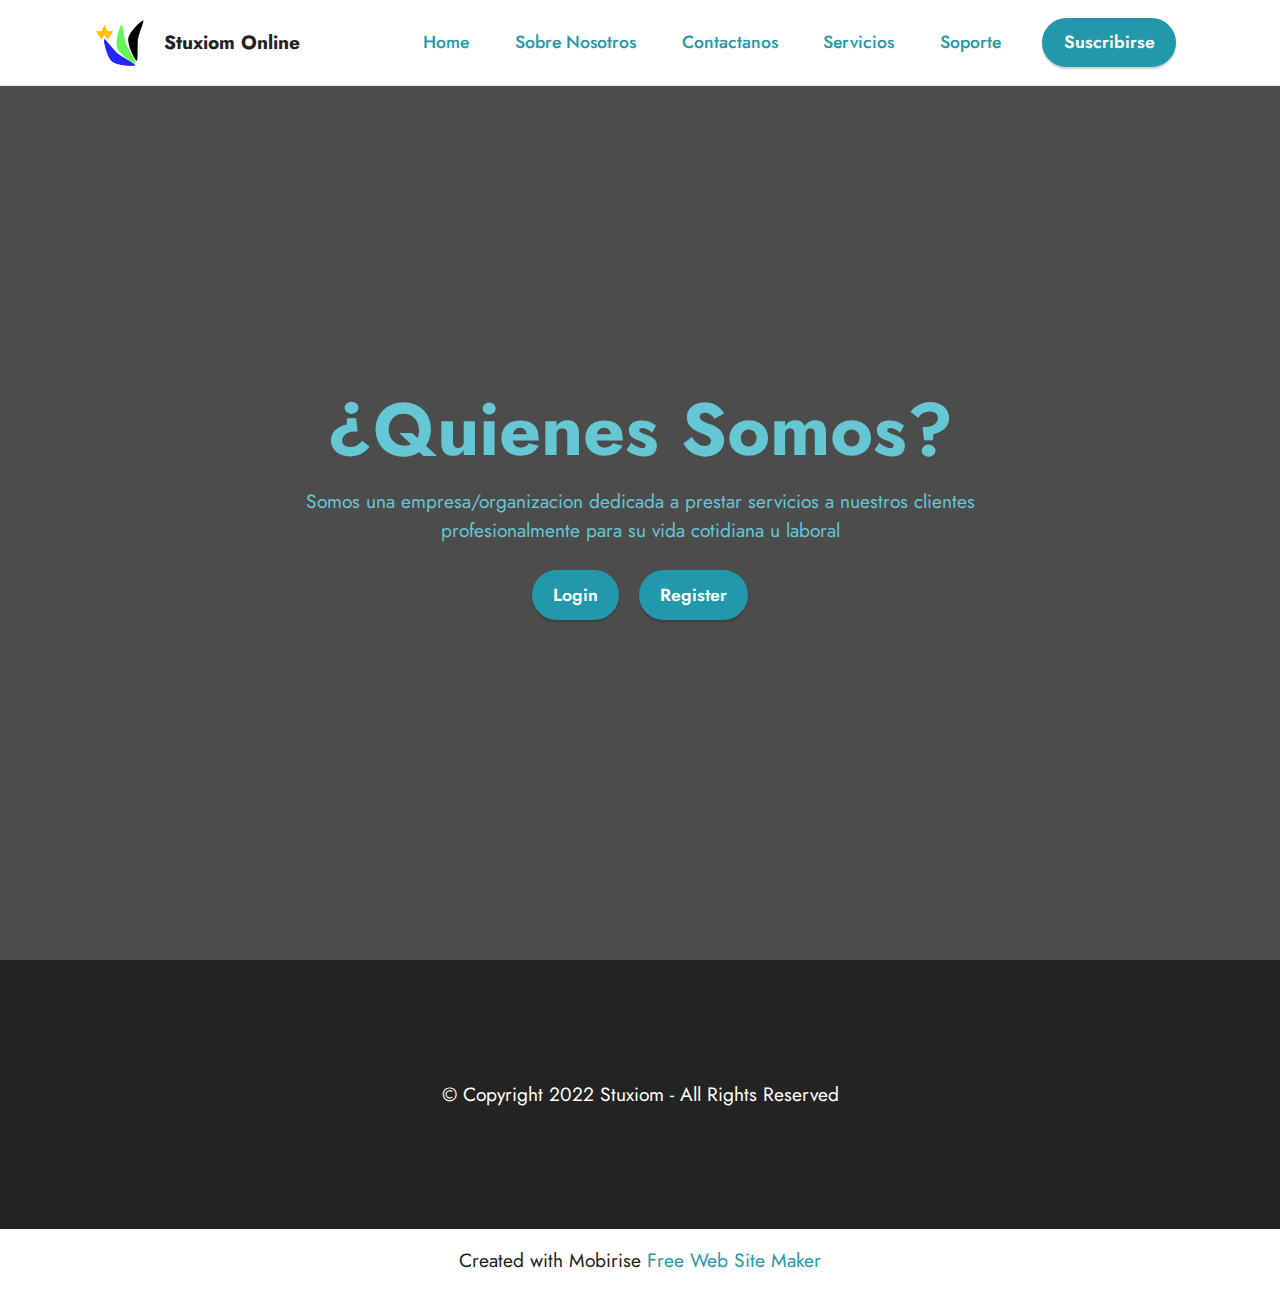
<file: Stuxiom Repositorio/index.html>
<!DOCTYPE html>
<html  >
<head>
  <!-- Site made with Mobirise Website Builder v5.6.11, https://mobirise.com -->
  <meta charset="UTF-8">
  <meta http-equiv="X-UA-Compatible" content="IE=edge">
  <meta name="generator" content="Mobirise v5.6.11, mobirise.com">
  <meta name="twitter:card" content="summary_large_image"/>
  <meta name="twitter:image:src" content="">
  <meta property="og:image" content="">
  <meta name="twitter:title" content="Home">
  <meta name="viewport" content="width=device-width, initial-scale=1, minimum-scale=1">
  <link rel="shortcut icon" href="assets/images/logo-121x113.png" type="image/x-icon">
  <meta name="description" content="">
  
  
  <title>Home</title>
  <link rel="stylesheet" href="assets/bootstrap/css/bootstrap.min.css">
  <link rel="stylesheet" href="assets/bootstrap/css/bootstrap-grid.min.css">
  <link rel="stylesheet" href="assets/bootstrap/css/bootstrap-reboot.min.css">
  <link rel="stylesheet" href="assets/dropdown/css/style.css">
  <link rel="stylesheet" href="assets/socicon/css/styles.css">
  <link rel="stylesheet" href="assets/theme/css/style.css">
  <link rel="preload" href="https://fonts.googleapis.com/css?family=Jost:100,200,300,400,500,600,700,800,900,100i,200i,300i,400i,500i,600i,700i,800i,900i&display=swap" as="style" onload="this.onload=null;this.rel='stylesheet'">
  <noscript><link rel="stylesheet" href="https://fonts.googleapis.com/css?family=Jost:100,200,300,400,500,600,700,800,900,100i,200i,300i,400i,500i,600i,700i,800i,900i&display=swap"></noscript>
  <link rel="preload" as="style" href="assets/mobirise/css/mbr-additional.css"><link rel="stylesheet" href="assets/mobirise/css/mbr-additional.css" type="text/css">
  
  
  
  
</head>
<body>
  
  <section data-bs-version="5.1" class="menu cid-s48OLK6784" once="menu" id="menu1-h">
    
    <nav class="navbar navbar-dropdown navbar-fixed-top navbar-expand-lg">
        <div class="container">
            <div class="navbar-brand">
                <span class="navbar-logo">
                    <a href="https://mobiri.se">
                        <img src="assets/images/logo-121x113.png" alt="Mobirise Website Builder" style="height: 3.8rem;">
                    </a>
                </span>
                <span class="navbar-caption-wrap"><a class="navbar-caption text-black display-7" href="https://mobiri.se">Stuxiom Online</a></span>
            </div>
            <button class="navbar-toggler" type="button" data-toggle="collapse" data-bs-toggle="collapse" data-target="#navbarSupportedContent" data-bs-target="#navbarSupportedContent" aria-controls="navbarNavAltMarkup" aria-expanded="false" aria-label="Toggle navigation">
                <div class="hamburger">
                    <span></span>
                    <span></span>
                    <span></span>
                    <span></span>
                </div>
            </button>
            <div class="collapse navbar-collapse" id="navbarSupportedContent">
                <ul class="navbar-nav nav-dropdown" data-app-modern-menu="true"><li class="nav-item"><a class="nav-link link text-primary display-4" href="https://mobirise.com">Home</a></li>
                    <li class="nav-item"><a class="nav-link link text-primary display-4" href="https://mobirise.com">Sobre Nosotros</a></li><li class="nav-item"><a class="nav-link link text-primary display-4" href="https://mobirise.com">Contactanos</a></li><li class="nav-item"><a class="nav-link link text-primary display-4" href="https://mobirise.com">Servicios</a></li><li class="nav-item"><a class="nav-link link text-primary display-4" href="https://mobirise.com">Soporte</a></li></ul>
                
                <div class="navbar-buttons mbr-section-btn"><a class="btn btn-primary display-4" href="page1.html#form9-m">Suscribirse</a></div>
            </div>
        </div>
    </nav>

</section>

<section data-bs-version="5.1" class="header1 cid-s48MCQYojq mbr-fullscreen" data-bg-video="https://www.youtube.com/watch?v=n2KH2GH7xt0" id="header1-f">

    

    <div class="mbr-overlay" style="opacity: 0.7; background-color: rgb(0, 0, 0);"></div>

    <div class="align-center container">
        <div class="row justify-content-center">
            <div class="col-12 col-lg-12">
                <h1 class="mbr-section-title mbr-fonts-style mb-3 display-1"><strong>¿Quienes Somos?</strong></h1>
                
                <p class="mbr-text mbr-fonts-style display-7">Somos una empresa/organizacion dedicada a prestar servicios a nuestros clientes<br>profesionalmente para su vida cotidiana u laboral</p>
                <div class="mbr-section-btn mt-3"><a class="btn btn-primary display-4" href="https://mobirise.com">Login</a> <a class="btn btn-success display-4" href="https://mobirise.com">Register</a></div>
            </div>
        </div>
    </div>
</section>

<section data-bs-version="5.1" class="footer7 cid-teHGgy5VN1" once="footers" id="footer7-l">

    

    

    <div class="container">
        <div class="media-container-row align-center mbr-white">
            <div class="col-12">
                <p class="mbr-text mb-0 mbr-fonts-style display-7">
                    © Copyright 2022 Stuxiom - All Rights Reserved
                </p>
            </div>
        </div>
    </div>
</section><section class="display-7" style="padding: 0;align-items: center;justify-content: center;flex-wrap: wrap;    align-content: center;display: flex;position: relative;height: 4rem;"><a href="https://mobiri.se/2843708" style="flex: 1 1;height: 4rem;position: absolute;width: 100%;z-index: 1;"><img alt="" style="height: 4rem;" src="[data-uri]"></a><p style="margin: 0;text-align: center;" class="display-7">Created with Mobirise &#8204;</p><a style="z-index:1" href="https://mobirise.com/website-maker.html">Free Web Site Maker</a></section><script src="assets/bootstrap/js/bootstrap.bundle.min.js"></script>  <script src="assets/smoothscroll/smooth-scroll.js"></script>  <script src="assets/ytplayer/index.js"></script>  <script src="assets/vimeoplayer/player.js"></script>  <script src="assets/dropdown/js/navbar-dropdown.js"></script>  <script src="assets/theme/js/script.js"></script>  
  
  
</body>
</html>
</file>
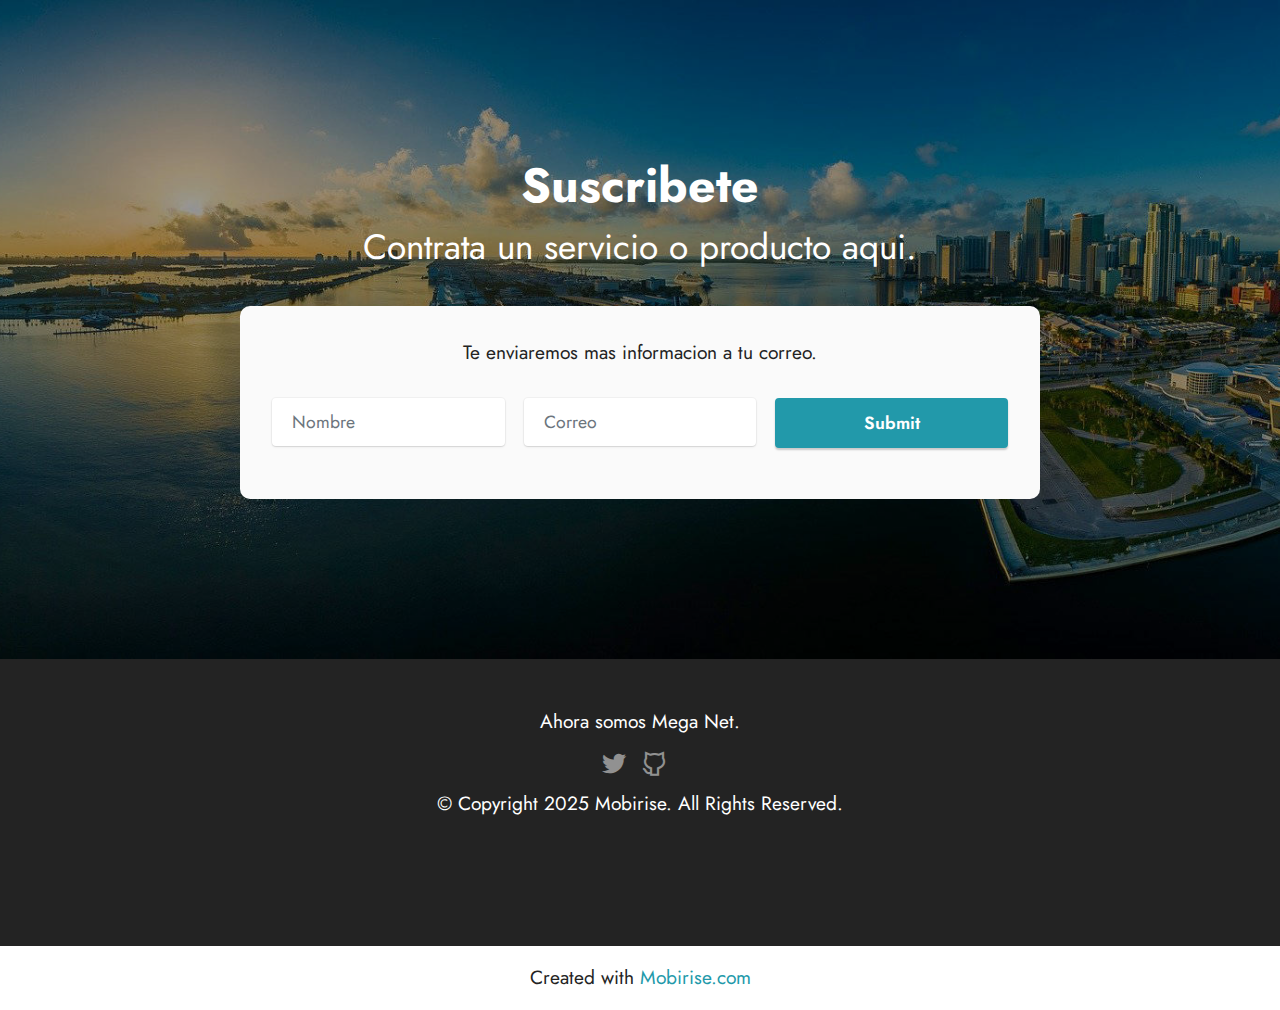
<file: Stuxiom Repositorio/page1.html>
<!DOCTYPE html>
<html  >
<head>
  <!-- Site made with Mobirise Website Builder v5.6.11, https://mobirise.com -->
  <meta charset="UTF-8">
  <meta http-equiv="X-UA-Compatible" content="IE=edge">
  <meta name="generator" content="Mobirise v5.6.11, mobirise.com">
  <meta name="twitter:card" content="summary_large_image"/>
  <meta name="twitter:image:src" content="">
  <meta property="og:image" content="">
  <meta name="twitter:title" content="Suscribe">
  <meta name="viewport" content="width=device-width, initial-scale=1, minimum-scale=1">
  <link rel="shortcut icon" href="assets/images/logo-121x113.png" type="image/x-icon">
  <meta name="description" content="">
  
  
  <title>Suscribe</title>
  <link rel="stylesheet" href="assets/web/assets/mobirise-icons2/mobirise2.css">
  <link rel="stylesheet" href="assets/bootstrap/css/bootstrap.min.css">
  <link rel="stylesheet" href="assets/bootstrap/css/bootstrap-grid.min.css">
  <link rel="stylesheet" href="assets/bootstrap/css/bootstrap-reboot.min.css">
  <link rel="stylesheet" href="assets/socicon/css/styles.css">
  <link rel="stylesheet" href="assets/theme/css/style.css">
  <link rel="preload" href="https://fonts.googleapis.com/css?family=Jost:100,200,300,400,500,600,700,800,900,100i,200i,300i,400i,500i,600i,700i,800i,900i&display=swap" as="style" onload="this.onload=null;this.rel='stylesheet'">
  <noscript><link rel="stylesheet" href="https://fonts.googleapis.com/css?family=Jost:100,200,300,400,500,600,700,800,900,100i,200i,300i,400i,500i,600i,700i,800i,900i&display=swap"></noscript>
  <link rel="preload" as="style" href="assets/mobirise/css/mbr-additional.css"><link rel="stylesheet" href="assets/mobirise/css/mbr-additional.css" type="text/css">
  
  
  
  
</head>
<body>
  
  <section data-bs-version="5.1" class="form9 cid-teHH24wApO" id="form9-m">
    
    <div class="mbr-overlay"></div>
    <div class="container-fluid">
        <div class="mbr-section-head">
            <h3 class="mbr-section-title mbr-fonts-style align-center mb-0 display-2"><strong>Suscribete</strong></h3>
            <h4 class="mbr-section-subtitle mbr-fonts-style align-center mb-0 mt-2 display-5">Contrata un servicio o producto aqui.</h4>
        </div>
        <div class="row justify-content-center mt-4">
            <div class="col-lg-8 mx-auto mbr-form" data-form-type="formoid">
                <form action="https://mobirise.eu/" method="POST" class="mbr-form form-with-styler mx-auto" data-form-title="Form Name"><input type="hidden" name="email" data-form-email="true" value="Pf9NWkACU/fh4xkjp8U74aF5e6fUSCntzAmXgscQNzV3e/x2Gmd8ZuGfPrCrxg5E8TVCYJ0mjkWiP9YXVN4Kmw/4lzxl50xk5ZvKt+b0Yr7EA25HrLGO/1deCffYt7jx">
                    <div class="row">
                        <div hidden="hidden" data-form-alert="" class="alert alert-success col-12">¡ Nos comunicaremos contigo por correo enviando nuestras ofertas !</div>
                        <div hidden="hidden" data-form-alert-danger="" class="alert alert-danger col-12">Oops...! some problem!</div>
                    </div>
                    <div class="dragArea row">
                        <div class="col-lg-12">
                            <p class="mbr-text mbr-fonts-style align-center mb-4 display-7">Te enviaremos mas informacion a tu correo.</p>
                        </div>
                        <div class="col-lg-4 col-md-12 col-sm-12 form-group mb-3" data-for="name">
                            <input type="text" name="name" placeholder="Nombre" data-form-field="name" class="form-control" value="" id="name-form9-m">
                        </div>
                        <div data-for="email" class="col-lg-4 col-md-12 col-sm-12 form-group mb-3">
                            <input type="email" name="email" placeholder="Correo" data-form-field="email" class="form-control" value="" id="email-form9-m">
                        </div>
                        <div class="col-lg-4 col-md-12 col-sm-12 mbr-section-btn align-center">
                            <button type="submit" class="btn btn-primary display-4">Submit</button>
                        </div>
                    </div>
                </form>
            </div>
        </div>
    </div>
</section>

<section data-bs-version="5.1" class="footer3 cid-teHKDSy0mP" once="footers" id="footer3-q">

    

    

    <div class="container-fluid">
        <div class="media-container-row align-center mbr-white">
            <div class="row row-links">
                <ul class="foot-menu">
                    
                    
                    
                    
                    
                <li class="foot-menu-item mbr-fonts-style display-7">Ahora somos Mega Net.</li></ul>
            </div>
            <div class="row social-row">
                <div class="social-list align-right pb-2">
                    
                    
                    
                    
                    
                    
                <div class="soc-item">
                        <a href="https://twitter.com/mobirise" target="_blank">
                            <span class="socicon-twitter socicon mbr-iconfont mbr-iconfont-social"></span>
                        </a>
                    </div><div class="soc-item">
                        <a href="https://twitter.com/mobirise" target="_blank">
                            <span class="mbr-iconfont mbr-iconfont-social mobi-mbri-github mobi-mbri"></span>
                        </a>
                    </div></div>
            </div>
            <div class="row row-copirayt">
                <p class="mbr-text mb-0 mbr-fonts-style mbr-white align-center display-7">
                    © Copyright 2025 Mobirise. All Rights Reserved.
                </p>
            </div>
        </div>
    </div>
</section><section class="display-7" style="padding: 0;align-items: center;justify-content: center;flex-wrap: wrap;    align-content: center;display: flex;position: relative;height: 4rem;"><a href="https://mobiri.se/2843708" style="flex: 1 1;height: 4rem;position: absolute;width: 100%;z-index: 1;"><img alt="" style="height: 4rem;" src="[data-uri]"></a><p style="margin: 0;text-align: center;" class="display-7">Created with &#8204;</p><a style="z-index:1" href="https://mobirise.com">Mobirise.com </a></section><script src="assets/bootstrap/js/bootstrap.bundle.min.js"></script>  <script src="assets/smoothscroll/smooth-scroll.js"></script>  <script src="assets/ytplayer/index.js"></script>  <script src="assets/theme/js/script.js"></script>  <script src="assets/formoid/formoid.min.js"></script>  
  
  
</body>
</html>
</file>
<file: Stuxiom Repositorio/assets/dropdown/css/style.css>
.navbar-dropdown {
  left: 0;
  padding: 0;
  position: absolute;
  right: 0;
  top: 0;
  transition: all 0.45s ease;
  z-index: 1030;
  background: #282828; }
  .navbar-dropdown .navbar-logo {
    margin-right: 0.8rem;
    transition: margin 0.3s ease-in-out;
    vertical-align: middle; }
    .navbar-dropdown .navbar-logo img {
      height: 3.125rem;
      transition: all 0.3s ease-in-out; }
    .navbar-dropdown .navbar-logo.mbr-iconfont {
      font-size: 3.125rem;
      line-height: 3.125rem; }
  .navbar-dropdown .navbar-caption {
    font-weight: 700;
    white-space: normal;
    vertical-align: -4px;
    line-height: 3.125rem !important; }
    .navbar-dropdown .navbar-caption, .navbar-dropdown .navbar-caption:hover {
      color: inherit;
      text-decoration: none; }
  .navbar-dropdown .mbr-iconfont + .navbar-caption {
    vertical-align: -1px; }
  .navbar-dropdown.navbar-fixed-top {
    position: fixed; }
  .navbar-dropdown .navbar-brand span {
    vertical-align: -4px; }
  .navbar-dropdown.bg-color.transparent {
    background: none; }
  .navbar-dropdown.navbar-short .navbar-brand {
    padding: 0.625rem 0; }
    .navbar-dropdown.navbar-short .navbar-brand span {
      vertical-align: -1px; }
  .navbar-dropdown.navbar-short .navbar-caption {
    line-height: 2.375rem !important;
    vertical-align: -2px; }
  .navbar-dropdown.navbar-short .navbar-logo {
    margin-right: 0.5rem; }
    .navbar-dropdown.navbar-short .navbar-logo img {
      height: 2.375rem; }
    .navbar-dropdown.navbar-short .navbar-logo.mbr-iconfont {
      font-size: 2.375rem;
      line-height: 2.375rem; }
  .navbar-dropdown.navbar-short .mbr-table-cell {
    height: 3.625rem; }
  .navbar-dropdown .navbar-close {
    left: 0.6875rem;
    position: fixed;
    top: 0.75rem;
    z-index: 1000; }
  .navbar-dropdown .hamburger-icon {
    content: "";
    display: inline-block;
    vertical-align: middle;
    width: 16px;
    -webkit-box-shadow: 0 -6px 0 1px #282828,0 0 0 1px #282828,0 6px 0 1px #282828;
    -moz-box-shadow: 0 -6px 0 1px #282828,0 0 0 1px #282828,0 6px 0 1px #282828;
    box-shadow: 0 -6px 0 1px #282828,0 0 0 1px #282828,0 6px 0 1px #282828; }

.dropdown-menu .dropdown-toggle[data-toggle="dropdown-submenu"]::after {
  border-bottom: 0.35em solid transparent;
  border-left: 0.35em solid;
  border-right: 0;
  border-top: 0.35em solid transparent;
  margin-left: 0.3rem; }

.dropdown-menu .dropdown-item:focus {
  outline: 0; }

.nav-dropdown {
  font-size: 0.75rem;
  font-weight: 500;
  height: auto !important; }
  .nav-dropdown .nav-btn {
    padding-left: 1rem; }
  .nav-dropdown .link {
    margin: .667em 1.667em;
    font-weight: 500;
    padding: 0;
    transition: color .2s ease-in-out; }
    .nav-dropdown .link.dropdown-toggle {
      margin-right: 2.583em; }
      .nav-dropdown .link.dropdown-toggle::after {
        margin-left: .25rem;
        border-top: 0.35em solid;
        border-right: 0.35em solid transparent;
        border-left: 0.35em solid transparent;
        border-bottom: 0; }
      .nav-dropdown .link.dropdown-toggle[aria-expanded="true"] {
        margin: 0;
        padding: 0.667em 3.263em  0.667em 1.667em; }
  .nav-dropdown .link::after,
  .nav-dropdown .dropdown-item::after {
    color: inherit; }
  .nav-dropdown .btn {
    font-size: 0.75rem;
    font-weight: 700;
    letter-spacing: 0;
    margin-bottom: 0;
    padding-left: 1.25rem;
    padding-right: 1.25rem; }
  .nav-dropdown .dropdown-menu {
    border-radius: 0;
    border: 0;
    left: 0;
    margin: 0;
    padding-bottom: 1.25rem;
    padding-top: 1.25rem;
    position: relative; }
  .nav-dropdown .dropdown-submenu {
    margin-left: 0.125rem;
    top: 0; }
  .nav-dropdown .dropdown-item {
    font-weight: 500;
    line-height: 2;
    padding: 0.3846em 4.615em 0.3846em 1.5385em;
    position: relative;
    transition: color .2s ease-in-out, background-color .2s ease-in-out; }
    .nav-dropdown .dropdown-item::after {
      margin-top: -0.3077em;
      position: absolute;
      right: 1.1538em;
      top: 50%; }
    .nav-dropdown .dropdown-item:focus, .nav-dropdown .dropdown-item:hover {
      background: none; }

@media (max-width: 767px) {
  .nav-dropdown.navbar-toggleable-sm {
    bottom: 0;
    display: none;
    left: 0;
    overflow-x: hidden;
    position: fixed;
    top: 0;
    transform: translateX(-100%);
    -ms-transform: translateX(-100%);
    -webkit-transform: translateX(-100%);
    width: 18.75rem;
    z-index: 999; } }
.nav-dropdown.navbar-toggleable-xl {
  bottom: 0;
  display: none;
  left: 0;
  overflow-x: hidden;
  position: fixed;
  top: 0;
  transform: translateX(-100%);
  -ms-transform: translateX(-100%);
  -webkit-transform: translateX(-100%);
  width: 18.75rem;
  z-index: 999; }

.nav-dropdown-sm {
  display: block !important;
  overflow-x: hidden;
  overflow: auto;
  padding-top: 3.875rem; }
  .nav-dropdown-sm::after {
    content: "";
    display: block;
    height: 3rem;
    width: 100%; }
  .nav-dropdown-sm.collapse.in ~ .navbar-close {
    display: block !important; }
  .nav-dropdown-sm.collapsing, .nav-dropdown-sm.collapse.in {
    transform: translateX(0);
    -ms-transform: translateX(0);
    -webkit-transform: translateX(0);
    transition: all 0.25s ease-out;
    -webkit-transition: all 0.25s ease-out;
    background: #282828; }
  .nav-dropdown-sm.collapsing[aria-expanded="false"] {
    transform: translateX(-100%);
    -ms-transform: translateX(-100%);
    -webkit-transform: translateX(-100%); }
  .nav-dropdown-sm .nav-item {
    display: block;
    margin-left: 0 !important;
    padding-left: 0; }
  .nav-dropdown-sm .link,
  .nav-dropdown-sm .dropdown-item {
    border-top: 1px dotted rgba(255, 255, 255, 0.1);
    font-size: 0.8125rem;
    line-height: 1.6;
    margin: 0 !important;
    padding: 0.875rem 2.4rem 0.875rem 1.5625rem !important;
    position: relative;
    white-space: normal; }
    .nav-dropdown-sm .link:focus, .nav-dropdown-sm .link:hover,
    .nav-dropdown-sm .dropdown-item:focus,
    .nav-dropdown-sm .dropdown-item:hover {
      background: rgba(0, 0, 0, 0.2) !important;
      color: #c0a375; }
  .nav-dropdown-sm .nav-btn {
    position: relative;
    padding: 1.5625rem 1.5625rem 0 1.5625rem; }
    .nav-dropdown-sm .nav-btn::before {
      border-top: 1px dotted rgba(255, 255, 255, 0.1);
      content: "";
      left: 0;
      position: absolute;
      top: 0;
      width: 100%; }
    .nav-dropdown-sm .nav-btn + .nav-btn {
      padding-top: 0.625rem; }
      .nav-dropdown-sm .nav-btn + .nav-btn::before {
        display: none; }
  .nav-dropdown-sm .btn {
    padding: 0.625rem 0; }
  .nav-dropdown-sm .dropdown-toggle[data-toggle="dropdown-submenu"]::after {
    margin-left: .25rem;
    border-top: 0.35em solid;
    border-right: 0.35em solid transparent;
    border-left: 0.35em solid transparent;
    border-bottom: 0; }
  .nav-dropdown-sm .dropdown-toggle[data-toggle="dropdown-submenu"][aria-expanded="true"]::after {
    border-top: 0;
    border-right: 0.35em solid transparent;
    border-left: 0.35em solid transparent;
    border-bottom: 0.35em solid; }
  .nav-dropdown-sm .dropdown-menu {
    margin: 0;
    padding: 0;
    position: relative;
    top: 0;
    left: 0;
    width: 100%;
    border: 0;
    float: none;
    border-radius: 0;
    background: none; }
  .nav-dropdown-sm .dropdown-submenu {
    left: 100%;
    margin-left: 0.125rem;
    margin-top: -1.25rem;
    top: 0; }

.navbar-toggleable-sm .nav-dropdown .dropdown-menu {
  position: absolute; }

.navbar-toggleable-sm .nav-dropdown .dropdown-submenu {
  left: 100%;
  margin-left: 0.125rem;
  margin-top: -1.25rem;
  top: 0; }

.navbar-toggleable-sm.opened .nav-dropdown .dropdown-menu {
  position: relative; }

.navbar-toggleable-sm.opened .nav-dropdown .dropdown-submenu {
  left: 0;
  margin-left: 00rem;
  margin-top: 0rem;
  top: 0; }

.is-builder .nav-dropdown.collapsing {
  transition: none !important; }
</file>
<file: Stuxiom Repositorio/assets/socicon/css/styles.css>
@charset "UTF-8";

@font-face {
  font-family: 'Socicon';
  src:  url('../fonts/socicon.eot');
  src:  url('../fonts/socicon.eot?#iefix') format('embedded-opentype'),
    url('../fonts/socicon.woff2') format('woff2'),
    url('../fonts/socicon.ttf') format('truetype'),
    url('../fonts/socicon.woff') format('woff'),
    url('../fonts/socicon.svg#socicon') format('svg');
  font-weight: normal;
  font-style: normal;
  font-display: swap;
}

[data-icon]:before {
  font-family: "socicon" !important;
  content: attr(data-icon);
  font-style: normal !important;
  font-weight: normal !important;
  font-variant: normal !important;
  text-transform: none !important;
  speak: none;
  line-height: 1;
  -webkit-font-smoothing: antialiased;
  -moz-osx-font-smoothing: grayscale;
}

[class^="socicon-"], [class*=" socicon-"] {
  /* use !important to prevent issues with browser extensions that change fonts */
  font-family: 'Socicon' !important;
  speak: none;
  font-style: normal;
  font-weight: normal;
  font-variant: normal;
  text-transform: none;
  line-height: 1;

  /* Better Font Rendering =========== */
  -webkit-font-smoothing: antialiased;
  -moz-osx-font-smoothing: grayscale;
}

.socicon-eitaa:before {
  content: "\e97c";
}
.socicon-soroush:before {
  content: "\e97d";
}
.socicon-bale:before {
  content: "\e97e";
}
.socicon-zazzle:before {
  content: "\e97b";
}
.socicon-society6:before {
  content: "\e97a";
}
.socicon-redbubble:before {
  content: "\e979";
}
.socicon-avvo:before {
  content: "\e978";
}
.socicon-stitcher:before {
  content: "\e977";
}
.socicon-googlehangouts:before {
  content: "\e974";
}
.socicon-dlive:before {
  content: "\e975";
}
.socicon-vsco:before {
  content: "\e976";
}
.socicon-flipboard:before {
  content: "\e973";
}
.socicon-ubuntu:before {
  content: "\e958";
}
.socicon-artstation:before {
  content: "\e959";
}
.socicon-invision:before {
  content: "\e95a";
}
.socicon-torial:before {
  content: "\e95b";
}
.socicon-collectorz:before {
  content: "\e95c";
}
.socicon-seenthis:before {
  content: "\e95d";
}
.socicon-googleplaymusic:before {
  content: "\e95e";
}
.socicon-debian:before {
  content: "\e95f";
}
.socicon-filmfreeway:before {
  content: "\e960";
}
.socicon-gnome:before {
  content: "\e961";
}
.socicon-itchio:before {
  content: "\e962";
}
.socicon-jamendo:before {
  content: "\e963";
}
.socicon-mix:before {
  content: "\e964";
}
.socicon-sharepoint:before {
  content: "\e965";
}
.socicon-tinder:before {
  content: "\e966";
}
.socicon-windguru:before {
  content: "\e967";
}
.socicon-cdbaby:before {
  content: "\e968";
}
.socicon-elementaryos:before {
  content: "\e969";
}
.socicon-stage32:before {
  content: "\e96a";
}
.socicon-tiktok:before {
  content: "\e96b";
}
.socicon-gitter:before {
  content: "\e96c";
}
.socicon-letterboxd:before {
  content: "\e96d";
}
.socicon-threema:before {
  content: "\e96e";
}
.socicon-splice:before {
  content: "\e96f";
}
.socicon-metapop:before {
  content: "\e970";
}
.socicon-naver:before {
  content: "\e971";
}
.socicon-remote:before {
  content: "\e972";
}
.socicon-internet:before {
  content: "\e957";
}
.socicon-moddb:before {
  content: "\e94b";
}
.socicon-indiedb:before {
  content: "\e94c";
}
.socicon-traxsource:before {
  content: "\e94d";
}
.socicon-gamefor:before {
  content: "\e94e";
}
.socicon-pixiv:before {
  content: "\e94f";
}
.socicon-myanimelist:before {
  content: "\e950";
}
.socicon-blackberry:before {
  content: "\e951";
}
.socicon-wickr:before {
  content: "\e952";
}
.socicon-spip:before {
  content: "\e953";
}
.socicon-napster:before {
  content: "\e954";
}
.socicon-beatport:before {
  content: "\e955";
}
.socicon-hackerone:before {
  content: "\e956";
}
.socicon-hackernews:before {
  content: "\e946";
}
.socicon-smashwords:before {
  content: "\e947";
}
.socicon-kobo:before {
  content: "\e948";
}
.socicon-bookbub:before {
  content: "\e949";
}
.socicon-mailru:before {
  content: "\e94a";
}
.socicon-gitlab:before {
  content: "\e945";
}
.socicon-instructables:before {
  content: "\e944";
}
.socicon-portfolio:before {
  content: "\e943";
}
.socicon-codered:before {
  content: "\e940";
}
.socicon-origin:before {
  content: "\e941";
}
.socicon-nextdoor:before {
  content: "\e942";
}
.socicon-udemy:before {
  content: "\e93f";
}
.socicon-livemaster:before {
  content: "\e93e";
}
.socicon-crunchbase:before {
  content: "\e93b";
}
.socicon-homefy:before {
  content: "\e93c";
}
.socicon-calendly:before {
  content: "\e93d";
}
.socicon-realtor:before {
  content: "\e90f";
}
.socicon-tidal:before {
  content: "\e910";
}
.socicon-qobuz:before {
  content: "\e911";
}
.socicon-natgeo:before {
  content: "\e912";
}
.socicon-mastodon:before {
  content: "\e913";
}
.socicon-unsplash:before {
  content: "\e914";
}
.socicon-homeadvisor:before {
  content: "\e915";
}
.socicon-angieslist:before {
  content: "\e916";
}
.socicon-codepen:before {
  content: "\e917";
}
.socicon-slack:before {
  content: "\e918";
}
.socicon-openaigym:before {
  content: "\e919";
}
.socicon-logmein:before {
  content: "\e91a";
}
.socicon-fiverr:before {
  content: "\e91b";
}
.socicon-gotomeeting:before {
  content: "\e91c";
}
.socicon-aliexpress:before {
  content: "\e91d";
}
.socicon-guru:before {
  content: "\e91e";
}
.socicon-appstore:before {
  content: "\e91f";
}
.socicon-homes:before {
  content: "\e920";
}
.socicon-zoom:before {
  content: "\e921";
}
.socicon-alibaba:before {
  content: "\e922";
}
.socicon-craigslist:before {
  content: "\e923";
}
.socicon-wix:before {
  content: "\e924";
}
.socicon-redfin:before {
  content: "\e925";
}
.socicon-googlecalendar:before {
  content: "\e926";
}
.socicon-shopify:before {
  content: "\e927";
}
.socicon-freelancer:before {
  content: "\e928";
}
.socicon-seedrs:before {
  content: "\e929";
}
.socicon-bing:before {
  content: "\e92a";
}
.socicon-doodle:before {
  content: "\e92b";
}
.socicon-bonanza:before {
  content: "\e92c";
}
.socicon-squarespace:before {
  content: "\e92d";
}
.socicon-toptal:before {
  content: "\e92e";
}
.socicon-gust:before {
  content: "\e92f";
}
.socicon-ask:before {
  content: "\e930";
}
.socicon-trulia:before {
  content: "\e931";
}
.socicon-loomly:before {
  content: "\e932";
}
.socicon-ghost:before {
  content: "\e933";
}
.socicon-upwork:before {
  content: "\e934";
}
.socicon-fundable:before {
  content: "\e935";
}
.socicon-booking:before {
  content: "\e936";
}
.socicon-googlemaps:before {
  content: "\e937";
}
.socicon-zillow:before {
  content: "\e938";
}
.socicon-niconico:before {
  content: "\e939";
}
.socicon-toneden:before {
  content: "\e93a";
}
.socicon-augment:before {
  content: "\e908";
}
.socicon-bitbucket:before {
  content: "\e909";
}
.socicon-fyuse:before {
  content: "\e90a";
}
.socicon-yt-gaming:before {
  content: "\e90b";
}
.socicon-sketchfab:before {
  content: "\e90c";
}
.socicon-mobcrush:before {
  content: "\e90d";
}
.socicon-microsoft:before {
  content: "\e90e";
}
.socicon-pandora:before {
  content: "\e907";
}
.socicon-messenger:before {
  content: "\e906";
}
.socicon-gamewisp:before {
  content: "\e905";
}
.socicon-bloglovin:before {
  content: "\e904";
}
.socicon-tunein:before {
  content: "\e903";
}
.socicon-gamejolt:before {
  content: "\e901";
}
.socicon-trello:before {
  content: "\e902";
}
.socicon-spreadshirt:before {
  content: "\e900";
}
.socicon-500px:before {
  content: "\e000";
}
.socicon-8tracks:before {
  content: "\e001";
}
.socicon-airbnb:before {
  content: "\e002";
}
.socicon-alliance:before {
  content: "\e003";
}
.socicon-amazon:before {
  content: "\e004";
}
.socicon-amplement:before {
  content: "\e005";
}
.socicon-android:before {
  content: "\e006";
}
.socicon-angellist:before {
  content: "\e007";
}
.socicon-apple:before {
  content: "\e008";
}
.socicon-appnet:before {
  content: "\e009";
}
.socicon-baidu:before {
  content: "\e00a";
}
.socicon-bandcamp:before {
  content: "\e00b";
}
.socicon-battlenet:before {
  content: "\e00c";
}
.socicon-mixer:before {
  content: "\e00d";
}
.socicon-bebee:before {
  content: "\e00e";
}
.socicon-bebo:before {
  content: "\e00f";
}
.socicon-behance:before {
  content: "\e010";
}
.socicon-blizzard:before {
  content: "\e011";
}
.socicon-blogger:before {
  content: "\e012";
}
.socicon-buffer:before {
  content: "\e013";
}
.socicon-chrome:before {
  content: "\e014";
}
.socicon-coderwall:before {
  content: "\e015";
}
.socicon-curse:before {
  content: "\e016";
}
.socicon-dailymotion:before {
  content: "\e017";
}
.socicon-deezer:before {
  content: "\e018";
}
.socicon-delicious:before {
  content: "\e019";
}
.socicon-deviantart:before {
  content: "\e01a";
}
.socicon-diablo:before {
  content: "\e01b";
}
.socicon-digg:before {
  content: "\e01c";
}
.socicon-discord:before {
  content: "\e01d";
}
.socicon-disqus:before {
  content: "\e01e";
}
.socicon-douban:before {
  content: "\e01f";
}
.socicon-draugiem:before {
  content: "\e020";
}
.socicon-dribbble:before {
  content: "\e021";
}
.socicon-drupal:before {
  content: "\e022";
}
.socicon-ebay:before {
  content: "\e023";
}
.socicon-ello:before {
  content: "\e024";
}
.socicon-endomodo:before {
  content: "\e025";
}
.socicon-envato:before {
  content: "\e026";
}
.socicon-etsy:before {
  content: "\e027";
}
.socicon-facebook:before {
  content: "\e028";
}
.socicon-feedburner:before {
  content: "\e029";
}
.socicon-filmweb:before {
  content: "\e02a";
}
.socicon-firefox:before {
  content: "\e02b";
}
.socicon-flattr:before {
  content: "\e02c";
}
.socicon-flickr:before {
  content: "\e02d";
}
.socicon-formulr:before {
  content: "\e02e";
}
.socicon-forrst:before {
  content: "\e02f";
}
.socicon-foursquare:before {
  content: "\e030";
}
.socicon-friendfeed:before {
  content: "\e031";
}
.socicon-github:before {
  content: "\e032";
}
.socicon-goodreads:before {
  content: "\e033";
}
.socicon-google:before {
  content: "\e034";
}
.socicon-googlescholar:before {
  content: "\e035";
}
.socicon-googlegroups:before {
  content: "\e036";
}
.socicon-googlephotos:before {
  content: "\e037";
}
.socicon-googleplus:before {
  content: "\e038";
}
.socicon-grooveshark:before {
  content: "\e039";
}
.socicon-hackerrank:before {
  content: "\e03a";
}
.socicon-hearthstone:before {
  content: "\e03b";
}
.socicon-hellocoton:before {
  content: "\e03c";
}
.socicon-heroes:before {
  content: "\e03d";
}
.socicon-smashcast:before {
  content: "\e03e";
}
.socicon-horde:before {
  content: "\e03f";
}
.socicon-houzz:before {
  content: "\e040";
}
.socicon-icq:before {
  content: "\e041";
}
.socicon-identica:before {
  content: "\e042";
}
.socicon-imdb:before {
  content: "\e043";
}
.socicon-instagram:before {
  content: "\e044";
}
.socicon-issuu:before {
  content: "\e045";
}
.socicon-istock:before {
  content: "\e046";
}
.socicon-itunes:before {
  content: "\e047";
}
.socicon-keybase:before {
  content: "\e048";
}
.socicon-lanyrd:before {
  content: "\e049";
}
.socicon-lastfm:before {
  content: "\e04a";
}
.socicon-line:before {
  content: "\e04b";
}
.socicon-linkedin:before {
  content: "\e04c";
}
.socicon-livejournal:before {
  content: "\e04d";
}
.socicon-lyft:before {
  content: "\e04e";
}
.socicon-macos:before {
  content: "\e04f";
}
.socicon-mail:before {
  content: "\e050";
}
.socicon-medium:before {
  content: "\e051";
}
.socicon-meetup:before {
  content: "\e052";
}
.socicon-mixcloud:before {
  content: "\e053";
}
.socicon-modelmayhem:before {
  content: "\e054";
}
.socicon-mumble:before {
  content: "\e055";
}
.socicon-myspace:before {
  content: "\e056";
}
.socicon-newsvine:before {
  content: "\e057";
}
.socicon-nintendo:before {
  content: "\e058";
}
.socicon-npm:before {
  content: "\e059";
}
.socicon-odnoklassniki:before {
  content: "\e05a";
}
.socicon-openid:before {
  content: "\e05b";
}
.socicon-opera:before {
  content: "\e05c";
}
.socicon-outlook:before {
  content: "\e05d";
}
.socicon-overwatch:before {
  content: "\e05e";
}
.socicon-patreon:before {
  content: "\e05f";
}
.socicon-paypal:before {
  content: "\e060";
}
.socicon-periscope:before {
  content: "\e061";
}
.socicon-persona:before {
  content: "\e062";
}
.socicon-pinterest:before {
  content: "\e063";
}
.socicon-play:before {
  content: "\e064";
}
.socicon-player:before {
  content: "\e065";
}
.socicon-playstation:before {
  content: "\e066";
}
.socicon-pocket:before {
  content: "\e067";
}
.socicon-qq:before {
  content: "\e068";
}
.socicon-quora:before {
  content: "\e069";
}
.socicon-raidcall:before {
  content: "\e06a";
}
.socicon-ravelry:before {
  content: "\e06b";
}
.socicon-reddit:before {
  content: "\e06c";
}
.socicon-renren:before {
  content: "\e06d";
}
.socicon-researchgate:before {
  content: "\e06e";
}
.socicon-residentadvisor:before {
  content: "\e06f";
}
.socicon-reverbnation:before {
  content: "\e070";
}
.socicon-rss:before {
  content: "\e071";
}
.socicon-sharethis:before {
  content: "\e072";
}
.socicon-skype:before {
  content: "\e073";
}
.socicon-slideshare:before {
  content: "\e074";
}
.socicon-smugmug:before {
  content: "\e075";
}
.socicon-snapchat:before {
  content: "\e076";
}
.socicon-songkick:before {
  content: "\e077";
}
.socicon-soundcloud:before {
  content: "\e078";
}
.socicon-spotify:before {
  content: "\e079";
}
.socicon-stackexchange:before {
  content: "\e07a";
}
.socicon-stackoverflow:before {
  content: "\e07b";
}
.socicon-starcraft:before {
  content: "\e07c";
}
.socicon-stayfriends:before {
  content: "\e07d";
}
.socicon-steam:before {
  content: "\e07e";
}
.socicon-storehouse:before {
  content: "\e07f";
}
.socicon-strava:before {
  content: "\e080";
}
.socicon-streamjar:before {
  content: "\e081";
}
.socicon-stumbleupon:before {
  content: "\e082";
}
.socicon-swarm:before {
  content: "\e083";
}
.socicon-teamspeak:before {
  content: "\e084";
}
.socicon-teamviewer:before {
  content: "\e085";
}
.socicon-technorati:before {
  content: "\e086";
}
.socicon-telegram:before {
  content: "\e087";
}
.socicon-tripadvisor:before {
  content: "\e088";
}
.socicon-tripit:before {
  content: "\e089";
}
.socicon-triplej:before {
  content: "\e08a";
}
.socicon-tumblr:before {
  content: "\e08b";
}
.socicon-twitch:before {
  content: "\e08c";
}
.socicon-twitter:before {
  content: "\e08d";
}
.socicon-uber:before {
  content: "\e08e";
}
.socicon-ventrilo:before {
  content: "\e08f";
}
.socicon-viadeo:before {
  content: "\e090";
}
.socicon-viber:before {
  content: "\e091";
}
.socicon-viewbug:before {
  content: "\e092";
}
.socicon-vimeo:before {
  content: "\e093";
}
.socicon-vine:before {
  content: "\e094";
}
.socicon-vkontakte:before {
  content: "\e095";
}
.socicon-warcraft:before {
  content: "\e096";
}
.socicon-wechat:before {
  content: "\e097";
}
.socicon-weibo:before {
  content: "\e098";
}
.socicon-whatsapp:before {
  content: "\e099";
}
.socicon-wikipedia:before {
  content: "\e09a";
}
.socicon-windows:before {
  content: "\e09b";
}
.socicon-wordpress:before {
  content: "\e09c";
}
.socicon-wykop:before {
  content: "\e09d";
}
.socicon-xbox:before {
  content: "\e09e";
}
.socicon-xing:before {
  content: "\e09f";
}
.socicon-yahoo:before {
  content: "\e0a0";
}
.socicon-yammer:before {
  content: "\e0a1";
}
.socicon-yandex:before {
  content: "\e0a2";
}
.socicon-yelp:before {
  content: "\e0a3";
}
.socicon-younow:before {
  content: "\e0a4";
}
.socicon-youtube:before {
  content: "\e0a5";
}
.socicon-zapier:before {
  content: "\e0a6";
}
.socicon-zerply:before {
  content: "\e0a7";
}
.socicon-zomato:before {
  content: "\e0a8";
}
.socicon-zynga:before {
  content: "\e0a9";
}
</file>
<file: Stuxiom Repositorio/assets/theme/css/style.css>
@charset "UTF-8";
section {
  background-color: #ffffff;
}

body {
  font-style: normal;
  line-height: 1.5;
  font-weight: 400;
  color: #232323;
  position: relative;
}

button {
  background-color: transparent;
  border-color: transparent;
}

section,
.container,
.container-fluid {
  position: relative;
  word-wrap: break-word;
}

a.mbr-iconfont:hover {
  text-decoration: none;
}

.article .lead p,
.article .lead ul,
.article .lead ol,
.article .lead pre,
.article .lead blockquote {
  margin-bottom: 0;
}

a {
  font-style: normal;
  font-weight: 400;
  cursor: pointer;
}
a, a:hover {
  text-decoration: none;
}

.mbr-section-title {
  font-style: normal;
  line-height: 1.3;
}

.mbr-section-subtitle {
  line-height: 1.3;
}

.mbr-text {
  font-style: normal;
  line-height: 1.7;
}

h1,
h2,
h3,
h4,
h5,
h6,
.display-1,
.display-2,
.display-4,
.display-5,
.display-7,
span,
p,
a {
  line-height: 1;
  word-break: break-word;
  word-wrap: break-word;
  font-weight: 400;
}

b,
strong {
  font-weight: bold;
}

input:-webkit-autofill, input:-webkit-autofill:hover, input:-webkit-autofill:focus, input:-webkit-autofill:active {
  transition-delay: 9999s;
  -webkit-transition-property: background-color, color;
  transition-property: background-color, color;
}

textarea[type=hidden] {
  display: none;
}

section {
  background-position: 50% 50%;
  background-repeat: no-repeat;
  background-size: cover;
}
section .mbr-background-video,
section .mbr-background-video-preview {
  position: absolute;
  bottom: 0;
  left: 0;
  right: 0;
  top: 0;
}

.hidden {
  visibility: hidden;
}

.mbr-z-index20 {
  z-index: 20;
}

/*! Base colors */
.mbr-white {
  color: #ffffff;
}

.mbr-black {
  color: #111111;
}

.mbr-bg-white {
  background-color: #ffffff;
}

.mbr-bg-black {
  background-color: #000000;
}

/*! Text-aligns */
.align-left {
  text-align: left;
}

.align-center {
  text-align: center;
}

.align-right {
  text-align: right;
}

/*! Font-weight  */
.mbr-light {
  font-weight: 300;
}

.mbr-regular {
  font-weight: 400;
}

.mbr-semibold {
  font-weight: 500;
}

.mbr-bold {
  font-weight: 700;
}

/*! Media  */
.media-content {
  flex-basis: 100%;
}

.media-container-row {
  display: flex;
  flex-direction: row;
  flex-wrap: wrap;
  justify-content: center;
  align-content: center;
  align-items: start;
}
.media-container-row .media-size-item {
  width: 400px;
}

.media-container-column {
  display: flex;
  flex-direction: column;
  flex-wrap: wrap;
  justify-content: center;
  align-content: center;
  align-items: stretch;
}
.media-container-column > * {
  width: 100%;
}

@media (min-width: 992px) {
  .media-container-row {
    flex-wrap: nowrap;
  }
}
figure {
  margin-bottom: 0;
  overflow: hidden;
}

figure[mbr-media-size] {
  transition: width 0.1s;
}

img,
iframe {
  display: block;
  width: 100%;
}

.card {
  background-color: transparent;
  border: none;
}

.card-box {
  width: 100%;
}

.card-img {
  text-align: center;
  flex-shrink: 0;
  -webkit-flex-shrink: 0;
}

.media {
  max-width: 100%;
  margin: 0 auto;
}

.mbr-figure {
  align-self: center;
}

.media-container > div {
  max-width: 100%;
}

.mbr-figure img,
.card-img img {
  width: 100%;
}

@media (max-width: 991px) {
  .media-size-item {
    width: auto !important;
  }

  .media {
    width: auto;
  }

  .mbr-figure {
    width: 100% !important;
  }
}
/*! Buttons */
.mbr-section-btn {
  margin-left: -0.6rem;
  margin-right: -0.6rem;
  font-size: 0;
}

.btn {
  font-weight: 600;
  border-width: 1px;
  font-style: normal;
  margin: 0.6rem 0.6rem;
  white-space: normal;
  transition: all 0.2s ease-in-out;
  display: inline-flex;
  align-items: center;
  justify-content: center;
  word-break: break-word;
}

.btn-sm {
  font-weight: 600;
  letter-spacing: 0px;
  transition: all 0.3s ease-in-out;
}

.btn-md {
  font-weight: 600;
  letter-spacing: 0px;
  transition: all 0.3s ease-in-out;
}

.btn-lg {
  font-weight: 600;
  letter-spacing: 0px;
  transition: all 0.3s ease-in-out;
}

.btn-form {
  margin: 0;
}
.btn-form:hover {
  cursor: pointer;
}

nav .mbr-section-btn {
  margin-left: 0rem;
  margin-right: 0rem;
}

/*! Btn icon margin */
.btn .mbr-iconfont,
.btn.btn-sm .mbr-iconfont {
  order: 1;
  cursor: pointer;
  margin-left: 0.5rem;
  vertical-align: sub;
}

.btn.btn-md .mbr-iconfont,
.btn.btn-md .mbr-iconfont {
  margin-left: 0.8rem;
}

.mbr-regular {
  font-weight: 400;
}

.mbr-semibold {
  font-weight: 500;
}

.mbr-bold {
  font-weight: 700;
}

[type=submit] {
  -webkit-appearance: none;
}

/*! Full-screen */
.mbr-fullscreen .mbr-overlay {
  min-height: 100vh;
}

.mbr-fullscreen {
  display: flex;
  display: -moz-flex;
  display: -ms-flex;
  display: -o-flex;
  align-items: center;
  min-height: 100vh;
  padding-top: 3rem;
  padding-bottom: 3rem;
}

/*! Map */
.map {
  height: 25rem;
  position: relative;
}
.map iframe {
  width: 100%;
  height: 100%;
}

/*! Scroll to top arrow */
.mbr-arrow-up {
  bottom: 25px;
  right: 90px;
  position: fixed;
  text-align: right;
  z-index: 5000;
  color: #ffffff;
  font-size: 22px;
}

.mbr-arrow-up a {
  background: rgba(0, 0, 0, 0.2);
  border-radius: 50%;
  color: #fff;
  display: inline-block;
  height: 60px;
  width: 60px;
  border: 2px solid #fff;
  outline-style: none !important;
  position: relative;
  text-decoration: none;
  transition: all 0.3s ease-in-out;
  cursor: pointer;
  text-align: center;
}
.mbr-arrow-up a:hover {
  background-color: rgba(0, 0, 0, 0.4);
}
.mbr-arrow-up a i {
  line-height: 60px;
}

.mbr-arrow-up-icon {
  display: block;
  color: #fff;
}

.mbr-arrow-up-icon::before {
  content: "›";
  display: inline-block;
  font-family: serif;
  font-size: 22px;
  line-height: 1;
  font-style: normal;
  position: relative;
  top: 6px;
  left: -4px;
  transform: rotate(-90deg);
}

/*! Arrow Down */
.mbr-arrow {
  position: absolute;
  bottom: 45px;
  left: 50%;
  width: 60px;
  height: 60px;
  cursor: pointer;
  background-color: rgba(80, 80, 80, 0.5);
  border-radius: 50%;
  transform: translateX(-50%);
}
@media (max-width: 767px) {
  .mbr-arrow {
    display: none;
  }
}
.mbr-arrow > a {
  display: inline-block;
  text-decoration: none;
  outline-style: none;
  -webkit-animation: arrowdown 1.7s ease-in-out infinite;
          animation: arrowdown 1.7s ease-in-out infinite;
  color: #ffffff;
}
.mbr-arrow > a > i {
  position: absolute;
  top: -2px;
  left: 15px;
  font-size: 2rem;
}

#scrollToTop a i::before {
  content: "";
  position: absolute;
  display: block;
  border-bottom: 2.5px solid #fff;
  border-left: 2.5px solid #fff;
  width: 27.8%;
  height: 27.8%;
  left: 50%;
  top: 51%;
  transform: translateY(-30%) translateX(-50%) rotate(135deg);
}

@keyframes arrowdown {
  0% {
    transform: translateY(0px);
  }
  50% {
    transform: translateY(-5px);
  }
  100% {
    transform: translateY(0px);
  }
}
@-webkit-keyframes arrowdown {
  0% {
    transform: translateY(0px);
  }
  50% {
    transform: translateY(-5px);
  }
  100% {
    transform: translateY(0px);
  }
}
@media (max-width: 500px) {
  .mbr-arrow-up {
    left: 0;
    right: 0;
    text-align: center;
  }
}
/*Gradients animation*/
@keyframes gradient-animation {
  from {
    background-position: 0% 100%;
    -webkit-animation-timing-function: ease-in-out;
            animation-timing-function: ease-in-out;
  }
  to {
    background-position: 100% 0%;
    -webkit-animation-timing-function: ease-in-out;
            animation-timing-function: ease-in-out;
  }
}
@-webkit-keyframes gradient-animation {
  from {
    background-position: 0% 100%;
    -webkit-animation-timing-function: ease-in-out;
            animation-timing-function: ease-in-out;
  }
  to {
    background-position: 100% 0%;
    -webkit-animation-timing-function: ease-in-out;
            animation-timing-function: ease-in-out;
  }
}
.bg-gradient {
  background-size: 200% 200%;
  animation: gradient-animation 5s infinite alternate;
  -webkit-animation: gradient-animation 5s infinite alternate;
}

.menu .navbar-brand {
  display: -webkit-flex;
}
.menu .navbar-brand span {
  display: flex;
  display: -webkit-flex;
}
.menu .navbar-brand .navbar-caption-wrap {
  display: -webkit-flex;
}
.menu .navbar-brand .navbar-logo img {
  display: -webkit-flex;
  width: auto;
}
@media (min-width: 768px) and (max-width: 991px) {
  .menu .navbar-toggleable-sm .navbar-nav {
    display: -ms-flexbox;
  }
}
@media (max-width: 991px) {
  .menu .navbar-collapse {
    max-height: 93.5vh;
  }
  .menu .navbar-collapse.show {
    overflow: auto;
  }
}
@media (min-width: 992px) {
  .menu .navbar-nav.nav-dropdown {
    display: -webkit-flex;
  }
  .menu .navbar-toggleable-sm .navbar-collapse {
    display: -webkit-flex !important;
  }
  .menu .collapsed .navbar-collapse {
    max-height: 93.5vh;
  }
  .menu .collapsed .navbar-collapse.show {
    overflow: auto;
  }
}
@media (max-width: 767px) {
  .menu .navbar-collapse {
    max-height: 80vh;
  }
}

.nav-link .mbr-iconfont {
  margin-right: 0.5rem;
}

.navbar {
  display: -webkit-flex;
  -webkit-flex-wrap: wrap;
  -webkit-align-items: center;
  -webkit-justify-content: space-between;
}

.navbar-collapse {
  -webkit-flex-basis: 100%;
  -webkit-flex-grow: 1;
  -webkit-align-items: center;
}

.nav-dropdown .link {
  padding: 0.667em 1.667em !important;
  margin: 0 !important;
}

.nav {
  display: -webkit-flex;
  -webkit-flex-wrap: wrap;
}

.row {
  display: -webkit-flex;
  -webkit-flex-wrap: wrap;
}

.justify-content-center {
  -webkit-justify-content: center;
}

.form-inline {
  display: -webkit-flex;
}

.card-wrapper {
  -webkit-flex: 1;
}

.carousel-control {
  z-index: 10;
  display: -webkit-flex;
}

.carousel-controls {
  display: -webkit-flex;
}

.media {
  display: -webkit-flex;
}

.form-group:focus {
  outline: none;
}

.jq-selectbox__select {
  padding: 7px 0;
  position: relative;
}

.jq-selectbox__dropdown {
  overflow: hidden;
  border-radius: 10px;
  position: absolute;
  top: 100%;
  left: 0 !important;
  width: 100% !important;
}

.jq-selectbox__trigger-arrow {
  right: 0;
  transform: translateY(-50%);
}

.jq-selectbox li {
  padding: 1.07em 0.5em;
}

input[type=range] {
  padding-left: 0 !important;
  padding-right: 0 !important;
}

.modal-dialog,
.modal-content {
  height: 100%;
}

.modal-dialog .carousel-inner {
  height: calc(100vh - 1.75rem);
}
@media (max-width: 575px) {
  .modal-dialog .carousel-inner {
    height: calc(100vh - 1rem);
  }
}

.carousel-item {
  text-align: center;
}

.carousel-item img {
  margin: auto;
}

.navbar-toggler {
  align-self: flex-start;
  padding: 0.25rem 0.75rem;
  font-size: 1.25rem;
  line-height: 1;
  background: transparent;
  border: 1px solid transparent;
  border-radius: 0.25rem;
}

.navbar-toggler:focus,
.navbar-toggler:hover {
  text-decoration: none;
  box-shadow: none;
}

.navbar-toggler-icon {
  display: inline-block;
  width: 1.5em;
  height: 1.5em;
  vertical-align: middle;
  content: "";
  background: no-repeat center center;
  background-size: 100% 100%;
}

.navbar-toggler-left {
  position: absolute;
  left: 1rem;
}

.navbar-toggler-right {
  position: absolute;
  right: 1rem;
}

.card-img {
  width: auto;
}

.menu .navbar.collapsed:not(.beta-menu) {
  flex-direction: column;
}

.carousel-item.active,
.carousel-item-next,
.carousel-item-prev {
  display: flex;
}

.note-air-layout .dropup .dropdown-menu,
.note-air-layout .navbar-fixed-bottom .dropdown .dropdown-menu {
  bottom: initial !important;
}

html,
body {
  height: auto;
  min-height: 100vh;
}

.dropup .dropdown-toggle::after {
  display: none;
}

.form-asterisk {
  font-family: initial;
  position: absolute;
  top: -2px;
  font-weight: normal;
}

.form-control-label {
  position: relative;
  cursor: pointer;
  margin-bottom: 0.357em;
  padding: 0;
}

.alert {
  color: #ffffff;
  border-radius: 0;
  border: 0;
  font-size: 1.1rem;
  line-height: 1.5;
  margin-bottom: 1.875rem;
  padding: 1.25rem;
  position: relative;
  text-align: center;
}
.alert.alert-form::after {
  background-color: inherit;
  bottom: -7px;
  content: "";
  display: block;
  height: 14px;
  left: 50%;
  margin-left: -7px;
  position: absolute;
  transform: rotate(45deg);
  width: 14px;
}

.form-control {
  background-color: #ffffff;
  background-clip: border-box;
  color: #232323;
  line-height: 1rem !important;
  height: auto;
  padding: 0.6rem 1.2rem;
  transition: border-color 0.25s ease 0s;
  border: 1px solid transparent !important;
  border-radius: 4px;
  box-shadow: rgba(0, 0, 0, 0.07) 0px 1px 1px 0px, rgba(0, 0, 0, 0.07) 0px 1px 3px 0px, rgba(0, 0, 0, 0.03) 0px 0px 0px 1px;
}
.form-active .form-control:invalid {
  border-color: red;
}

form .row {
  margin-left: -0.6rem;
  margin-right: -0.6rem;
}
form .row [class*=col] {
  padding-left: 0.6rem;
  padding-right: 0.6rem;
}

form .mbr-section-btn {
  margin: 0;
  padding-left: 0.6rem;
  padding-right: 0.6rem;
}

form .btn {
  display: flex;
  padding: 0.6rem 1.2rem;
  margin: 0;
}

form .form-check-input {
  margin-top: 0.5;
}

textarea.form-control {
  line-height: 1.5rem !important;
}

.form-group {
  margin-bottom: 1.2rem;
}

.form-control,
form .btn {
  min-height: 48px;
}

.gdpr-block label span.textGDPR input[name=gdpr] {
  top: 7px;
}

.form-control:focus {
  box-shadow: none;
}

:focus {
  outline: none;
}

.mbr-overlay {
  background-color: #000;
  bottom: 0;
  left: 0;
  opacity: 0.5;
  position: absolute;
  right: 0;
  top: 0;
  z-index: 0;
  pointer-events: none;
}

blockquote {
  font-style: italic;
  padding: 3rem;
  font-size: 1.09rem;
  position: relative;
  border-left: 3px solid;
}

ul,
ol,
pre,
blockquote {
  margin-bottom: 2.3125rem;
}

.mt-4 {
  margin-top: 2rem !important;
}

.mb-4 {
  margin-bottom: 2rem !important;
}

@media (min-width: 992px) {
  .container {
    padding-left: 16px;
    padding-right: 16px;
  }

  .row {
    margin-left: -16px;
    margin-right: -16px;
  }
  .row > [class*=col] {
    padding-left: 16px;
    padding-right: 16px;
  }
}
@media (min-width: 768px) {
  .container-fluid {
    padding-left: 32px;
    padding-right: 32px;
  }
}
@media (min-width: 768px) and (max-width: 991px) {
  .mbr-container {
    padding-left: 32px;
    padding-right: 32px;
  }
}
@media (max-width: 767px) {
  .mbr-container {
    padding-left: 16px;
    padding-right: 16px;
  }
}
.card-wrapper,
.item-wrapper {
  overflow: hidden;
}

.app-video-wrapper > img {
  opacity: 1;
}

.item {
  position: relative;
}

.dropdown-menu .dropdown-menu {
  left: 100%;
}

.dropdown-item + .dropdown-menu {
  display: none;
}

.dropdown-item:hover + .dropdown-menu,
.dropdown-menu:hover {
  display: block;
}

@media (min-aspect-ratio: 16/9) {
  .mbr-video-foreground {
    height: 300% !important;
    top: -100% !important;
  }
}
@media (max-aspect-ratio: 16/9) {
  .mbr-video-foreground {
    width: 300% !important;
    left: -100% !important;
  }
}.engine {
	position: absolute;
	text-indent: -2400px;
	text-align: center;
	padding: 0;
	top: 0;
	left: -2400px;
}
</file>
<file: Stuxiom Repositorio/assets/mobirise/css/mbr-additional.css>
.btn {
  border-width: 2px;
}
body {
  font-family: Jost;
}
.display-1 {
  font-family: 'Jost', sans-serif;
  font-size: 4.6rem;
  line-height: 1.1;
}
.display-1 > .mbr-iconfont {
  font-size: 5.75rem;
}
.display-2 {
  font-family: 'Jost', sans-serif;
  font-size: 3rem;
  line-height: 1.1;
}
.display-2 > .mbr-iconfont {
  font-size: 3.75rem;
}
.display-4 {
  font-family: 'Jost', sans-serif;
  font-size: 1.1rem;
  line-height: 1.5;
}
.display-4 > .mbr-iconfont {
  font-size: 1.375rem;
}
.display-5 {
  font-family: 'Jost', sans-serif;
  font-size: 2.2rem;
  line-height: 1.5;
}
.display-5 > .mbr-iconfont {
  font-size: 2.75rem;
}
.display-7 {
  font-family: 'Jost', sans-serif;
  font-size: 1.2rem;
  line-height: 1.5;
}
.display-7 > .mbr-iconfont {
  font-size: 1.5rem;
}
/* ---- Fluid typography for mobile devices ---- */
/* 1.4 - font scale ratio ( bootstrap == 1.42857 ) */
/* 100vw - current viewport width */
/* (48 - 20)  48 == 48rem == 768px, 20 == 20rem == 320px(minimal supported viewport) */
/* 0.65 - min scale variable, may vary */
@media (max-width: 992px) {
  .display-1 {
    font-size: 3.68rem;
  }
}
@media (max-width: 768px) {
  .display-1 {
    font-size: 3.22rem;
    font-size: calc( 2.26rem + (4.6 - 2.26) * ((100vw - 20rem) / (48 - 20)));
    line-height: calc( 1.1 * (2.26rem + (4.6 - 2.26) * ((100vw - 20rem) / (48 - 20))));
  }
  .display-2 {
    font-size: 2.4rem;
    font-size: calc( 1.7rem + (3 - 1.7) * ((100vw - 20rem) / (48 - 20)));
    line-height: calc( 1.3 * (1.7rem + (3 - 1.7) * ((100vw - 20rem) / (48 - 20))));
  }
  .display-4 {
    font-size: 0.88rem;
    font-size: calc( 1.0350000000000001rem + (1.1 - 1.0350000000000001) * ((100vw - 20rem) / (48 - 20)));
    line-height: calc( 1.4 * (1.0350000000000001rem + (1.1 - 1.0350000000000001) * ((100vw - 20rem) / (48 - 20))));
  }
  .display-5 {
    font-size: 1.76rem;
    font-size: calc( 1.42rem + (2.2 - 1.42) * ((100vw - 20rem) / (48 - 20)));
    line-height: calc( 1.4 * (1.42rem + (2.2 - 1.42) * ((100vw - 20rem) / (48 - 20))));
  }
  .display-7 {
    font-size: 0.96rem;
    font-size: calc( 1.07rem + (1.2 - 1.07) * ((100vw - 20rem) / (48 - 20)));
    line-height: calc( 1.4 * (1.07rem + (1.2 - 1.07) * ((100vw - 20rem) / (48 - 20))));
  }
}
/* Buttons */
.btn {
  padding: 0.6rem 1.2rem;
  border-radius: 4px;
}
.btn-sm {
  padding: 0.6rem 1.2rem;
  border-radius: 4px;
}
.btn-md {
  padding: 0.6rem 1.2rem;
  border-radius: 4px;
}
.btn-lg {
  padding: 1rem 2.6rem;
  border-radius: 4px;
}
.bg-primary {
  background-color: #2299aa !important;
}
.bg-success {
  background-color: #2299aa !important;
}
.bg-info {
  background-color: #47b5ed !important;
}
.bg-warning {
  background-color: #ffe161 !important;
}
.bg-danger {
  background-color: #ff9966 !important;
}
.btn-primary,
.btn-primary:active {
  background-color: #2299aa !important;
  border-color: #2299aa !important;
  color: #ffffff !important;
  box-shadow: 0 2px 2px 0 rgba(0, 0, 0, 0.2);
}
.btn-primary:hover,
.btn-primary:focus,
.btn-primary.focus,
.btn-primary.active {
  color: #ffffff !important;
  background-color: #145862 !important;
  border-color: #145862 !important;
  box-shadow: 0 2px 5px 0 rgba(0, 0, 0, 0.2);
}
.btn-primary.disabled,
.btn-primary:disabled {
  color: #ffffff !important;
  background-color: #145862 !important;
  border-color: #145862 !important;
}
.btn-secondary,
.btn-secondary:active {
  background-color: #ff6666 !important;
  border-color: #ff6666 !important;
  color: #ffffff !important;
  box-shadow: 0 2px 2px 0 rgba(0, 0, 0, 0.2);
}
.btn-secondary:hover,
.btn-secondary:focus,
.btn-secondary.focus,
.btn-secondary.active {
  color: #ffffff !important;
  background-color: #ff0f0f !important;
  border-color: #ff0f0f !important;
  box-shadow: 0 2px 5px 0 rgba(0, 0, 0, 0.2);
}
.btn-secondary.disabled,
.btn-secondary:disabled {
  color: #ffffff !important;
  background-color: #ff0f0f !important;
  border-color: #ff0f0f !important;
}
.btn-info,
.btn-info:active {
  background-color: #47b5ed !important;
  border-color: #47b5ed !important;
  color: #ffffff !important;
  box-shadow: 0 2px 2px 0 rgba(0, 0, 0, 0.2);
}
.btn-info:hover,
.btn-info:focus,
.btn-info.focus,
.btn-info.active {
  color: #ffffff !important;
  background-color: #148cca !important;
  border-color: #148cca !important;
  box-shadow: 0 2px 5px 0 rgba(0, 0, 0, 0.2);
}
.btn-info.disabled,
.btn-info:disabled {
  color: #ffffff !important;
  background-color: #148cca !important;
  border-color: #148cca !important;
}
.btn-success,
.btn-success:active {
  background-color: #2299aa !important;
  border-color: #2299aa !important;
  color: #ffffff !important;
  box-shadow: 0 2px 2px 0 rgba(0, 0, 0, 0.2);
}
.btn-success:hover,
.btn-success:focus,
.btn-success.focus,
.btn-success.active {
  color: #ffffff !important;
  background-color: #145862 !important;
  border-color: #145862 !important;
  box-shadow: 0 2px 5px 0 rgba(0, 0, 0, 0.2);
}
.btn-success.disabled,
.btn-success:disabled {
  color: #ffffff !important;
  background-color: #145862 !important;
  border-color: #145862 !important;
}
.btn-warning,
.btn-warning:active {
  background-color: #ffe161 !important;
  border-color: #ffe161 !important;
  color: #614f00 !important;
  box-shadow: 0 2px 2px 0 rgba(0, 0, 0, 0.2);
}
.btn-warning:hover,
.btn-warning:focus,
.btn-warning.focus,
.btn-warning.active {
  color: #0a0800 !important;
  background-color: #ffd10a !important;
  border-color: #ffd10a !important;
  box-shadow: 0 2px 5px 0 rgba(0, 0, 0, 0.2);
}
.btn-warning.disabled,
.btn-warning:disabled {
  color: #614f00 !important;
  background-color: #ffd10a !important;
  border-color: #ffd10a !important;
}
.btn-danger,
.btn-danger:active {
  background-color: #ff9966 !important;
  border-color: #ff9966 !important;
  color: #ffffff !important;
  box-shadow: 0 2px 2px 0 rgba(0, 0, 0, 0.2);
}
.btn-danger:hover,
.btn-danger:focus,
.btn-danger.focus,
.btn-danger.active {
  color: #ffffff !important;
  background-color: #ff5f0f !important;
  border-color: #ff5f0f !important;
  box-shadow: 0 2px 5px 0 rgba(0, 0, 0, 0.2);
}
.btn-danger.disabled,
.btn-danger:disabled {
  color: #ffffff !important;
  background-color: #ff5f0f !important;
  border-color: #ff5f0f !important;
}
.btn-white,
.btn-white:active {
  background-color: #fafafa !important;
  border-color: #fafafa !important;
  color: #7a7a7a !important;
  box-shadow: 0 2px 2px 0 rgba(0, 0, 0, 0.2);
}
.btn-white:hover,
.btn-white:focus,
.btn-white.focus,
.btn-white.active {
  color: #4f4f4f !important;
  background-color: #cfcfcf !important;
  border-color: #cfcfcf !important;
  box-shadow: 0 2px 5px 0 rgba(0, 0, 0, 0.2);
}
.btn-white.disabled,
.btn-white:disabled {
  color: #7a7a7a !important;
  background-color: #cfcfcf !important;
  border-color: #cfcfcf !important;
}
.btn-black,
.btn-black:active {
  background-color: #232323 !important;
  border-color: #232323 !important;
  color: #ffffff !important;
  box-shadow: 0 2px 2px 0 rgba(0, 0, 0, 0.2);
}
.btn-black:hover,
.btn-black:focus,
.btn-black.focus,
.btn-black.active {
  color: #ffffff !important;
  background-color: #000000 !important;
  border-color: #000000 !important;
  box-shadow: 0 2px 5px 0 rgba(0, 0, 0, 0.2);
}
.btn-black.disabled,
.btn-black:disabled {
  color: #ffffff !important;
  background-color: #000000 !important;
  border-color: #000000 !important;
}
.btn-primary-outline,
.btn-primary-outline:active {
  background-color: transparent !important;
  border-color: #2299aa;
  color: #2299aa;
}
.btn-primary-outline:hover,
.btn-primary-outline:focus,
.btn-primary-outline.focus,
.btn-primary-outline.active {
  color: #145862 !important;
  background-color: transparent!important;
  border-color: #145862 !important;
  box-shadow: none!important;
}
.btn-primary-outline.disabled,
.btn-primary-outline:disabled {
  color: #ffffff !important;
  background-color: #2299aa !important;
  border-color: #2299aa !important;
}
.btn-secondary-outline,
.btn-secondary-outline:active {
  background-color: transparent !important;
  border-color: #ff6666;
  color: #ff6666;
}
.btn-secondary-outline:hover,
.btn-secondary-outline:focus,
.btn-secondary-outline.focus,
.btn-secondary-outline.active {
  color: #ff0f0f !important;
  background-color: transparent!important;
  border-color: #ff0f0f !important;
  box-shadow: none!important;
}
.btn-secondary-outline.disabled,
.btn-secondary-outline:disabled {
  color: #ffffff !important;
  background-color: #ff6666 !important;
  border-color: #ff6666 !important;
}
.btn-info-outline,
.btn-info-outline:active {
  background-color: transparent !important;
  border-color: #47b5ed;
  color: #47b5ed;
}
.btn-info-outline:hover,
.btn-info-outline:focus,
.btn-info-outline.focus,
.btn-info-outline.active {
  color: #148cca !important;
  background-color: transparent!important;
  border-color: #148cca !important;
  box-shadow: none!important;
}
.btn-info-outline.disabled,
.btn-info-outline:disabled {
  color: #ffffff !important;
  background-color: #47b5ed !important;
  border-color: #47b5ed !important;
}
.btn-success-outline,
.btn-success-outline:active {
  background-color: transparent !important;
  border-color: #2299aa;
  color: #2299aa;
}
.btn-success-outline:hover,
.btn-success-outline:focus,
.btn-success-outline.focus,
.btn-success-outline.active {
  color: #145862 !important;
  background-color: transparent!important;
  border-color: #145862 !important;
  box-shadow: none!important;
}
.btn-success-outline.disabled,
.btn-success-outline:disabled {
  color: #ffffff !important;
  background-color: #2299aa !important;
  border-color: #2299aa !important;
}
.btn-warning-outline,
.btn-warning-outline:active {
  background-color: transparent !important;
  border-color: #ffe161;
  color: #ffe161;
}
.btn-warning-outline:hover,
.btn-warning-outline:focus,
.btn-warning-outline.focus,
.btn-warning-outline.active {
  color: #ffd10a !important;
  background-color: transparent!important;
  border-color: #ffd10a !important;
  box-shadow: none!important;
}
.btn-warning-outline.disabled,
.btn-warning-outline:disabled {
  color: #614f00 !important;
  background-color: #ffe161 !important;
  border-color: #ffe161 !important;
}
.btn-danger-outline,
.btn-danger-outline:active {
  background-color: transparent !important;
  border-color: #ff9966;
  color: #ff9966;
}
.btn-danger-outline:hover,
.btn-danger-outline:focus,
.btn-danger-outline.focus,
.btn-danger-outline.active {
  color: #ff5f0f !important;
  background-color: transparent!important;
  border-color: #ff5f0f !important;
  box-shadow: none!important;
}
.btn-danger-outline.disabled,
.btn-danger-outline:disabled {
  color: #ffffff !important;
  background-color: #ff9966 !important;
  border-color: #ff9966 !important;
}
.btn-black-outline,
.btn-black-outline:active {
  background-color: transparent !important;
  border-color: #232323;
  color: #232323;
}
.btn-black-outline:hover,
.btn-black-outline:focus,
.btn-black-outline.focus,
.btn-black-outline.active {
  color: #000000 !important;
  background-color: transparent!important;
  border-color: #000000 !important;
  box-shadow: none!important;
}
.btn-black-outline.disabled,
.btn-black-outline:disabled {
  color: #ffffff !important;
  background-color: #232323 !important;
  border-color: #232323 !important;
}
.btn-white-outline,
.btn-white-outline:active {
  background-color: transparent !important;
  border-color: #fafafa;
  color: #fafafa;
}
.btn-white-outline:hover,
.btn-white-outline:focus,
.btn-white-outline.focus,
.btn-white-outline.active {
  color: #cfcfcf !important;
  background-color: transparent!important;
  border-color: #cfcfcf !important;
  box-shadow: none!important;
}
.btn-white-outline.disabled,
.btn-white-outline:disabled {
  color: #7a7a7a !important;
  background-color: #fafafa !important;
  border-color: #fafafa !important;
}
.text-primary {
  color: #2299aa !important;
}
.text-secondary {
  color: #ff6666 !important;
}
.text-success {
  color: #2299aa !important;
}
.text-info {
  color: #47b5ed !important;
}
.text-warning {
  color: #ffe161 !important;
}
.text-danger {
  color: #ff9966 !important;
}
.text-white {
  color: #fafafa !important;
}
.text-black {
  color: #232323 !important;
}
a.text-primary:hover,
a.text-primary:focus,
a.text-primary.active {
  color: #114c55 !important;
}
a.text-secondary:hover,
a.text-secondary:focus,
a.text-secondary.active {
  color: #ff0000 !important;
}
a.text-success:hover,
a.text-success:focus,
a.text-success.active {
  color: #114c55 !important;
}
a.text-info:hover,
a.text-info:focus,
a.text-info.active {
  color: #1283bc !important;
}
a.text-warning:hover,
a.text-warning:focus,
a.text-warning.active {
  color: #facb00 !important;
}
a.text-danger:hover,
a.text-danger:focus,
a.text-danger.active {
  color: #ff5500 !important;
}
a.text-white:hover,
a.text-white:focus,
a.text-white.active {
  color: #c7c7c7 !important;
}
a.text-black:hover,
a.text-black:focus,
a.text-black.active {
  color: #000000 !important;
}
a[class*="text-"]:not(.nav-link):not(.dropdown-item):not([role]):not(.navbar-caption) {
  position: relative;
  background-image: transparent;
  background-size: 10000px 2px;
  background-repeat: no-repeat;
  background-position: 0px 1.2em;
  background-position: -10000px 1.2em;
}
a[class*="text-"]:not(.nav-link):not(.dropdown-item):not([role]):not(.navbar-caption):hover {
  transition: background-position 2s ease-in-out;
  background-image: linear-gradient(currentColor 50%, currentColor 50%);
  background-position: 0px 1.2em;
}
.nav-tabs .nav-link.active {
  color: #2299aa;
}
.nav-tabs .nav-link:not(.active) {
  color: #232323;
}
.alert-success {
  background-color: #70c770;
}
.alert-info {
  background-color: #47b5ed;
}
.alert-warning {
  background-color: #ffe161;
}
.alert-danger {
  background-color: #ff9966;
}
.mbr-section-btn a.btn:not(.btn-form) {
  border-radius: 100px;
}
.mbr-gallery-filter li a {
  border-radius: 100px !important;
}
.mbr-gallery-filter li.active .btn {
  background-color: #2299aa;
  border-color: #2299aa;
  color: #ffffff;
}
.mbr-gallery-filter li.active .btn:focus {
  box-shadow: none;
}
.nav-tabs .nav-link {
  border-radius: 100px !important;
}
a,
a:hover {
  color: #2299aa;
}
.mbr-plan-header.bg-primary .mbr-plan-subtitle,
.mbr-plan-header.bg-primary .mbr-plan-price-desc {
  color: #6ad2e1;
}
.mbr-plan-header.bg-success .mbr-plan-subtitle,
.mbr-plan-header.bg-success .mbr-plan-price-desc {
  color: #6ad2e1;
}
.mbr-plan-header.bg-info .mbr-plan-subtitle,
.mbr-plan-header.bg-info .mbr-plan-price-desc {
  color: #ffffff;
}
.mbr-plan-header.bg-warning .mbr-plan-subtitle,
.mbr-plan-header.bg-warning .mbr-plan-price-desc {
  color: #ffffff;
}
.mbr-plan-header.bg-danger .mbr-plan-subtitle,
.mbr-plan-header.bg-danger .mbr-plan-price-desc {
  color: #ffffff;
}
/* Scroll to top button*/
.scrollToTop_wraper {
  display: none;
}
.form-control {
  font-family: 'Jost', sans-serif;
  font-size: 1.1rem;
  line-height: 1.5;
  font-weight: 400;
}
.form-control > .mbr-iconfont {
  font-size: 1.375rem;
}
.form-control:hover,
.form-control:focus {
  box-shadow: rgba(0, 0, 0, 0.07) 0px 1px 1px 0px, rgba(0, 0, 0, 0.07) 0px 1px 3px 0px, rgba(0, 0, 0, 0.03) 0px 0px 0px 1px;
  border-color: #2299aa !important;
}
.form-control:-webkit-input-placeholder {
  font-family: 'Jost', sans-serif;
  font-size: 1.1rem;
  line-height: 1.5;
  font-weight: 400;
}
.form-control:-webkit-input-placeholder > .mbr-iconfont {
  font-size: 1.375rem;
}
blockquote {
  border-color: #2299aa;
}
/* Forms */
.mbr-form .input-group-btn a.btn {
  border-radius: 100px !important;
}
.mbr-form .input-group-btn a.btn:hover {
  box-shadow: 0 10px 40px 0 rgba(0, 0, 0, 0.2);
}
.mbr-form .input-group-btn button[type="submit"] {
  border-radius: 100px !important;
  padding: 1rem 3rem;
}
.mbr-form .input-group-btn button[type="submit"]:hover {
  box-shadow: 0 10px 40px 0 rgba(0, 0, 0, 0.2);
}
.jq-selectbox li:hover,
.jq-selectbox li.selected {
  background-color: #2299aa;
  color: #ffffff;
}
.jq-number__spin {
  transition: 0.25s ease;
}
.jq-number__spin:hover {
  border-color: #2299aa;
}
.jq-selectbox .jq-selectbox__trigger-arrow,
.jq-number__spin.minus:after,
.jq-number__spin.plus:after {
  transition: 0.4s;
  border-top-color: #353535;
  border-bottom-color: #353535;
}
.jq-selectbox:hover .jq-selectbox__trigger-arrow,
.jq-number__spin.minus:hover:after,
.jq-number__spin.plus:hover:after {
  border-top-color: #2299aa;
  border-bottom-color: #2299aa;
}
.xdsoft_datetimepicker .xdsoft_calendar td.xdsoft_default,
.xdsoft_datetimepicker .xdsoft_calendar td.xdsoft_current,
.xdsoft_datetimepicker .xdsoft_timepicker .xdsoft_time_box > div > div.xdsoft_current {
  color: #ffffff !important;
  background-color: #2299aa !important;
  box-shadow: none !important;
}
.xdsoft_datetimepicker .xdsoft_calendar td:hover,
.xdsoft_datetimepicker .xdsoft_timepicker .xdsoft_time_box > div > div:hover {
  color: #000000 !important;
  background: #ff6666 !important;
  box-shadow: none !important;
}
.lazy-bg {
  background-image: none !important;
}
.lazy-placeholder:not(section),
.lazy-none {
  display: block;
  position: relative;
  padding-bottom: 56.25%;
  width: 100%;
  height: auto;
}
iframe.lazy-placeholder,
.lazy-placeholder:after {
  content: '';
  position: absolute;
  width: 200px;
  height: 200px;
  background: transparent no-repeat center;
  background-size: contain;
  top: 50%;
  left: 50%;
  transform: translateX(-50%) translateY(-50%);
  background-image: url("data:image/svg+xml;charset=UTF-8,%3csvg width='32' height='32' viewBox='0 0 64 64' xmlns='http://www.w3.org/2000/svg' stroke='%232299aa' %3e%3cg fill='none' fill-rule='evenodd'%3e%3cg transform='translate(16 16)' stroke-width='2'%3e%3ccircle stroke-opacity='.5' cx='16' cy='16' r='16'/%3e%3cpath d='M32 16c0-9.94-8.06-16-16-16'%3e%3canimateTransform attributeName='transform' type='rotate' from='0 16 16' to='360 16 16' dur='1s' repeatCount='indefinite'/%3e%3c/path%3e%3c/g%3e%3c/g%3e%3c/svg%3e");
}
section.lazy-placeholder:after {
  opacity: 0.5;
}
body {
  overflow-x: hidden;
}
a {
  transition: color 0.6s;
}
.cid-s48MCQYojq .mbr-section-title {
  text-align: center;
  color: #65c6d4;
}
.cid-s48MCQYojq .mbr-text,
.cid-s48MCQYojq .mbr-section-btn {
  color: #65c6d4;
  text-align: center;
}
@media (max-width: 991px) {
  .cid-s48MCQYojq .mbr-section-title,
  .cid-s48MCQYojq .mbr-section-btn,
  .cid-s48MCQYojq .mbr-text {
    text-align: center;
  }
}
.cid-teHGgy5VN1 {
  padding-top: 120px;
  padding-bottom: 120px;
  background-color: #232323;
  overflow: hidden;
}
.cid-s48OLK6784 {
  z-index: 1000;
  width: 100%;
  position: relative;
  min-height: 60px;
}
.cid-s48OLK6784 nav.navbar {
  position: fixed;
}
.cid-s48OLK6784 .dropdown-item:before {
  font-family: Moririse2 !important;
  content: '\e966';
  display: inline-block;
  width: 0;
  position: absolute;
  left: 1rem;
  top: 0.5rem;
  margin-right: 0.5rem;
  line-height: 1;
  font-size: inherit;
  vertical-align: middle;
  text-align: center;
  overflow: hidden;
  transform: scale(0, 1);
  transition: all 0.25s ease-in-out;
}
.cid-s48OLK6784 .dropdown-menu {
  padding: 0;
}
.cid-s48OLK6784 .dropdown-item {
  border-bottom: 1px solid #e6e6e6;
}
.cid-s48OLK6784 .dropdown-item:hover,
.cid-s48OLK6784 .dropdown-item:focus {
  background: #2299aa !important;
  color: white !important;
}
.cid-s48OLK6784 .nav-dropdown .link {
  padding: 0 0.3em !important;
  margin: .667em 1em !important;
}
.cid-s48OLK6784 .nav-dropdown .link.dropdown-toggle::after {
  margin-left: 0.5rem;
  margin-top: 0.2rem;
}
.cid-s48OLK6784 .nav-link {
  position: relative;
}
.cid-s48OLK6784 .container {
  display: flex;
  margin: auto;
}
.cid-s48OLK6784 .iconfont-wrapper {
  color: #000000 !important;
  font-size: 1.5rem;
  padding-right: .5rem;
}
.cid-s48OLK6784 .navbar-caption {
  padding-right: 4rem;
}
.cid-s48OLK6784 .dropdown-menu,
.cid-s48OLK6784 .navbar.opened {
  background: #ffffff !important;
}
.cid-s48OLK6784 .nav-item:focus,
.cid-s48OLK6784 .nav-link:focus {
  outline: none;
}
.cid-s48OLK6784 .dropdown .dropdown-menu .dropdown-item {
  width: auto;
  transition: all 0.25s ease-in-out;
}
.cid-s48OLK6784 .dropdown .dropdown-menu .dropdown-item::after {
  right: 0.5rem;
}
.cid-s48OLK6784 .dropdown .dropdown-menu .dropdown-item .mbr-iconfont {
  margin-left: -1.8rem;
  padding-right: 1rem;
  font-size: inherit;
}
.cid-s48OLK6784 .dropdown .dropdown-menu .dropdown-item .mbr-iconfont:before {
  display: inline-block;
  transform: scale(1, 1);
  transition: all 0.25s ease-in-out;
}
.cid-s48OLK6784 .collapsed .dropdown-menu .dropdown-item:before {
  display: none;
}
.cid-s48OLK6784 .collapsed .dropdown .dropdown-menu .dropdown-item {
  padding: 0.235em 1.5em 0.235em 1.5em !important;
  transition: none;
  margin: 0 !important;
}
.cid-s48OLK6784 .navbar {
  min-height: 77px;
  transition: all .3s;
  border-bottom: 1px solid transparent;
  background: #ffffff;
}
.cid-s48OLK6784 .navbar:not(.navbar-short) {
  border-bottom: 1px solid #e6e6e6;
}
.cid-s48OLK6784 .navbar.opened {
  transition: all .3s;
}
.cid-s48OLK6784 .navbar .dropdown-item {
  padding: .5rem 1.8rem;
}
.cid-s48OLK6784 .navbar .navbar-logo img {
  width: auto;
}
.cid-s48OLK6784 .navbar .navbar-collapse {
  justify-content: flex-end;
  z-index: 1;
}
.cid-s48OLK6784 .navbar.collapsed .nav-item .nav-link::before {
  display: none;
}
.cid-s48OLK6784 .navbar.collapsed.opened .dropdown-menu {
  top: 0;
}
@media (min-width: 992px) {
  .cid-s48OLK6784 .navbar.collapsed.opened:not(.navbar-short) .navbar-collapse {
    max-height: calc(98.5vh - 3.8rem);
  }
}
.cid-s48OLK6784 .navbar.collapsed .dropdown-menu .dropdown-submenu {
  left: 0 !important;
}
.cid-s48OLK6784 .navbar.collapsed .dropdown-menu .dropdown-item:after {
  right: auto;
}
.cid-s48OLK6784 .navbar.collapsed .dropdown-menu .dropdown-toggle[data-toggle="dropdown-submenu"]:after {
  margin-left: 0.5rem;
  margin-top: 0.2rem;
  border-top: 0.35em solid;
  border-right: 0.35em solid transparent;
  border-left: 0.35em solid transparent;
  border-bottom: 0;
  top: 55%;
}
.cid-s48OLK6784 .navbar.collapsed ul.navbar-nav li {
  margin: auto;
}
.cid-s48OLK6784 .navbar.collapsed .dropdown-menu .dropdown-item {
  padding: .25rem 1.5rem;
  text-align: center;
}
.cid-s48OLK6784 .navbar.collapsed .icons-menu {
  padding-left: 0;
  padding-right: 0;
  padding-top: .5rem;
  padding-bottom: .5rem;
}
@media (max-width: 991px) {
  .cid-s48OLK6784 .navbar .nav-item .nav-link::before {
    display: none;
  }
  .cid-s48OLK6784 .navbar.opened .dropdown-menu {
    top: 0;
  }
  .cid-s48OLK6784 .navbar .dropdown-menu .dropdown-submenu {
    left: 0 !important;
  }
  .cid-s48OLK6784 .navbar .dropdown-menu .dropdown-item:after {
    right: auto;
  }
  .cid-s48OLK6784 .navbar .dropdown-menu .dropdown-toggle[data-toggle="dropdown-submenu"]:after {
    margin-left: 0.5rem;
    margin-top: 0.2rem;
    border-top: 0.35em solid;
    border-right: 0.35em solid transparent;
    border-left: 0.35em solid transparent;
    border-bottom: 0;
    top: 55%;
  }
  .cid-s48OLK6784 .navbar .navbar-logo img {
    height: 3.8rem !important;
  }
  .cid-s48OLK6784 .navbar ul.navbar-nav li {
    margin: auto;
  }
  .cid-s48OLK6784 .navbar .dropdown-menu .dropdown-item {
    padding: .25rem 1.5rem !important;
    text-align: center;
  }
  .cid-s48OLK6784 .navbar .navbar-brand {
    flex-shrink: initial;
    flex-basis: auto;
    word-break: break-word;
    padding-right: 2rem;
  }
  .cid-s48OLK6784 .navbar .navbar-toggler {
    flex-basis: auto;
  }
  .cid-s48OLK6784 .navbar .icons-menu {
    padding-left: 0;
    padding-top: .5rem;
    padding-bottom: .5rem;
  }
}
.cid-s48OLK6784 .navbar.navbar-short {
  min-height: 60px;
}
.cid-s48OLK6784 .navbar.navbar-short .navbar-logo img {
  height: 3rem !important;
}
.cid-s48OLK6784 .navbar.navbar-short .navbar-brand {
  padding: 0;
}
.cid-s48OLK6784 .navbar-brand {
  flex-shrink: 0;
  align-items: center;
  margin-right: 0;
  padding: 0;
  transition: all .3s;
  word-break: break-word;
  z-index: 1;
}
.cid-s48OLK6784 .navbar-brand .navbar-caption {
  line-height: inherit !important;
}
.cid-s48OLK6784 .navbar-brand .navbar-logo a {
  outline: none;
}
.cid-s48OLK6784 .dropdown-item.active,
.cid-s48OLK6784 .dropdown-item:active {
  background-color: transparent;
}
.cid-s48OLK6784 .navbar-expand-lg .navbar-nav .nav-link {
  padding: 0;
}
.cid-s48OLK6784 .nav-dropdown .link.dropdown-toggle {
  margin-right: 1.667em;
}
.cid-s48OLK6784 .nav-dropdown .link.dropdown-toggle[aria-expanded="true"] {
  margin-right: 0;
  padding: 0.667em 1.667em;
}
.cid-s48OLK6784 .navbar.navbar-expand-lg .dropdown .dropdown-menu {
  background: #ffffff;
}
.cid-s48OLK6784 .navbar.navbar-expand-lg .dropdown .dropdown-menu .dropdown-submenu {
  margin: 0;
  left: 100%;
}
.cid-s48OLK6784 .navbar .dropdown.open > .dropdown-menu {
  display: block;
}
.cid-s48OLK6784 ul.navbar-nav {
  flex-wrap: wrap;
}
.cid-s48OLK6784 .navbar-buttons {
  text-align: center;
  min-width: 170px;
}
.cid-s48OLK6784 button.navbar-toggler {
  outline: none;
  width: 31px;
  height: 20px;
  cursor: pointer;
  transition: all .2s;
  position: relative;
  align-self: center;
}
.cid-s48OLK6784 button.navbar-toggler .hamburger span {
  position: absolute;
  right: 0;
  width: 30px;
  height: 2px;
  border-right: 5px;
  background-color: currentColor;
}
.cid-s48OLK6784 button.navbar-toggler .hamburger span:nth-child(1) {
  top: 0;
  transition: all .2s;
}
.cid-s48OLK6784 button.navbar-toggler .hamburger span:nth-child(2) {
  top: 8px;
  transition: all .15s;
}
.cid-s48OLK6784 button.navbar-toggler .hamburger span:nth-child(3) {
  top: 8px;
  transition: all .15s;
}
.cid-s48OLK6784 button.navbar-toggler .hamburger span:nth-child(4) {
  top: 16px;
  transition: all .2s;
}
.cid-s48OLK6784 nav.opened .hamburger span:nth-child(1) {
  top: 8px;
  width: 0;
  opacity: 0;
  right: 50%;
  transition: all .2s;
}
.cid-s48OLK6784 nav.opened .hamburger span:nth-child(2) {
  transform: rotate(45deg);
  transition: all .25s;
}
.cid-s48OLK6784 nav.opened .hamburger span:nth-child(3) {
  transform: rotate(-45deg);
  transition: all .25s;
}
.cid-s48OLK6784 nav.opened .hamburger span:nth-child(4) {
  top: 8px;
  width: 0;
  opacity: 0;
  right: 50%;
  transition: all .2s;
}
.cid-s48OLK6784 .navbar-dropdown {
  padding: .5rem 1rem;
  position: fixed;
}
.cid-s48OLK6784 a.nav-link {
  display: flex;
  align-items: center;
  justify-content: center;
}
.cid-s48OLK6784 .icons-menu {
  flex-wrap: nowrap;
  display: flex;
  justify-content: center;
  padding-left: 1rem;
  padding-right: 1rem;
  padding-top: 0.3rem;
  text-align: center;
}
@media screen and (-ms-high-contrast: active), (-ms-high-contrast: none) {
  .cid-s48OLK6784 .navbar {
    height: 77px;
  }
  .cid-s48OLK6784 .navbar.opened {
    height: auto;
  }
  .cid-s48OLK6784 .nav-item .nav-link:hover::before {
    width: 175%;
    max-width: calc(100% + 2rem);
    left: -1rem;
  }
}
.cid-teHH24wApO {
  padding-top: 10rem;
  padding-bottom: 10rem;
  background-image: url("../../../assets/images/mbr-1920x711.jpg");
}
.cid-teHH24wApO .mbr-overlay {
  background-color: #000000;
  opacity: 0.4;
}
.cid-teHH24wApO form.mbr-form {
  border-radius: 10px;
  background-color: #fafafa;
}
@media (min-width: 992px) {
  .cid-teHH24wApO form.mbr-form {
    padding: 2rem;
  }
}
@media (max-width: 991px) {
  .cid-teHH24wApO form.mbr-form {
    padding: 1rem;
  }
}
.cid-teHH24wApO form.mbr-form .mbr-section-btn {
  text-align: center;
  margin-bottom: 1.2rem;
}
.cid-teHH24wApO form.mbr-form .mbr-section-btn .btn {
  width: 100%;
  height: 100%;
}
.cid-teHH24wApO .mbr-section-title {
  color: #ffffff;
}
.cid-teHH24wApO .mbr-section-subtitle {
  color: #ffffff;
}
.cid-teHKDSy0mP {
  padding-top: 3rem;
  padding-bottom: 8rem;
  background-color: #232323;
}
.cid-teHKDSy0mP .row-links {
  width: 100%;
  justify-content: center;
}
.cid-teHKDSy0mP .social-row {
  width: 100%;
  justify-content: center;
}
.cid-teHKDSy0mP .media-container-row {
  flex-direction: column;
  justify-content: center;
  align-items: center;
}
.cid-teHKDSy0mP .media-container-row .foot-menu {
  list-style: none;
  display: flex;
  justify-content: center;
  flex-wrap: wrap;
  padding: 0;
  margin-bottom: 0;
}
.cid-teHKDSy0mP .media-container-row .foot-menu li {
  padding: 0 1rem 1rem 1rem;
}
.cid-teHKDSy0mP .media-container-row .foot-menu li p {
  margin: 0;
}
.cid-teHKDSy0mP .media-container-row .social-list {
  width: auto;
  padding-left: 0;
  margin-bottom: 0;
  list-style: none;
  display: flex;
  flex-wrap: wrap;
  justify-content: flex-end;
}
.cid-teHKDSy0mP .media-container-row .social-list .mbr-iconfont-social {
  font-size: 1.5rem;
  color: #ffffff;
}
.cid-teHKDSy0mP .media-container-row .social-list .soc-item {
  margin: 0 .5rem;
}
.cid-teHKDSy0mP .media-container-row .social-list a {
  margin: 0;
  opacity: .5;
  transition: .2s linear;
}
.cid-teHKDSy0mP .media-container-row .social-list a:hover {
  opacity: 1;
}
@media (max-width: 767px) {
  .cid-teHKDSy0mP .media-container-row .social-list {
    -webkit-justify-content: center;
    justify-content: center;
  }
}
.cid-teHKDSy0mP .media-container-row .row-copirayt {
  word-break: break-word;
  width: 100%;
}
.cid-teHKDSy0mP .media-container-row .row-copirayt p {
  width: 100%;
}
.cid-teHKDSy0mP .media-container-row .mbr-text {
  text-align: center;
}
</file>
<file: Stuxiom Repositorio/assets/web/assets/mobirise-icons2/mobirise2.css>
@font-face {
  font-family: 'Moririse2';
  font-display: swap;
  src:  url('mobirise2.eot?f2bix4');
  src:  url('mobirise2.eot?f2bix4#iefix') format('embedded-opentype'),
    url('mobirise2.ttf?f2bix4') format('truetype'),
    url('mobirise2.woff?f2bix4') format('woff'),
    url('mobirise2.svg?f2bix4#mobirise2') format('svg');
  font-weight: normal;
  font-style: normal;
}

[class^="mobi-"], [class*=" mobi-"] {
  /* use !important to prevent issues with browser extensions that change fonts */
  font-family: 'Moririse2' !important;
  speak: none;
  font-style: normal;
  font-weight: normal;
  font-variant: normal;
  text-transform: none;
  line-height: 1;

  /* Better Font Rendering =========== */
  -webkit-font-smoothing: antialiased;
  -moz-osx-font-smoothing: grayscale;
}

.mobi-mbri-add-submenu:before {
  content: "\e900";
}
.mobi-mbri-alert:before {
  content: "\e901";
}
.mobi-mbri-align-center:before {
  content: "\e902";
}
.mobi-mbri-align-justify:before {
  content: "\e903";
}
.mobi-mbri-align-left:before {
  content: "\e904";
}
.mobi-mbri-align-right:before {
  content: "\e905";
}
.mobi-mbri-android:before {
  content: "\e906";
}
.mobi-mbri-apple:before {
  content: "\e907";
}
.mobi-mbri-arrow-down:before {
  content: "\e908";
}
.mobi-mbri-arrow-next:before {
  content: "\e909";
}
.mobi-mbri-arrow-prev:before {
  content: "\e90a";
}
.mobi-mbri-arrow-up:before {
  content: "\e90b";
}
.mobi-mbri-bold:before {
  content: "\e90c";
}
.mobi-mbri-bookmark:before {
  content: "\e90d";
}
.mobi-mbri-bootstrap:before {
  content: "\e90e";
}
.mobi-mbri-briefcase:before {
  content: "\e90f";
}
.mobi-mbri-browse:before {
  content: "\e910";
}
.mobi-mbri-bulleted-list:before {
  content: "\e911";
}
.mobi-mbri-calendar:before {
  content: "\e912";
}
.mobi-mbri-camera:before {
  content: "\e913";
}
.mobi-mbri-cart-add:before {
  content: "\e914";
}
.mobi-mbri-cart-full:before {
  content: "\e915";
}
.mobi-mbri-cash:before {
  content: "\e916";
}
.mobi-mbri-change-style:before {
  content: "\e917";
}
.mobi-mbri-chat:before {
  content: "\e918";
}
.mobi-mbri-clock:before {
  content: "\e919";
}
.mobi-mbri-close:before {
  content: "\e91a";
}
.mobi-mbri-cloud:before {
  content: "\e91b";
}
.mobi-mbri-code:before {
  content: "\e91c";
}
.mobi-mbri-contact-form:before {
  content: "\e91d";
}
.mobi-mbri-credit-card:before {
  content: "\e91e";
}
.mobi-mbri-cursor-click:before {
  content: "\e91f";
}
.mobi-mbri-cust-feedback:before {
  content: "\e920";
}
.mobi-mbri-database:before {
  content: "\e921";
}
.mobi-mbri-delivery:before {
  content: "\e922";
}
.mobi-mbri-desktop:before {
  content: "\e923";
}
.mobi-mbri-devices:before {
  content: "\e924";
}
.mobi-mbri-down:before {
  content: "\e925";
}
.mobi-mbri-download-2:before {
  content: "\e926";
}
.mobi-mbri-download:before {
  content: "\e927";
}
.mobi-mbri-drag-n-drop-2:before {
  content: "\e928";
}
.mobi-mbri-drag-n-drop:before {
  content: "\e929";
}
.mobi-mbri-edit-2:before {
  content: "\e92a";
}
.mobi-mbri-edit:before {
  content: "\e92b";
}
.mobi-mbri-error:before {
  content: "\e92c";
}
.mobi-mbri-extension:before {
  content: "\e92d";
}
.mobi-mbri-features:before {
  content: "\e92e";
}
.mobi-mbri-file:before {
  content: "\e92f";
}
.mobi-mbri-flag:before {
  content: "\e930";
}
.mobi-mbri-folder:before {
  content: "\e931";
}
.mobi-mbri-gift:before {
  content: "\e932";
}
.mobi-mbri-github:before {
  content: "\e933";
}
.mobi-mbri-globe-2:before {
  content: "\e934";
}
.mobi-mbri-globe:before {
  content: "\e935";
}
.mobi-mbri-growing-chart:before {
  content: "\e936";
}
.mobi-mbri-hearth:before {
  content: "\e937";
}
.mobi-mbri-help:before {
  content: "\e938";
}
.mobi-mbri-home:before {
  content: "\e939";
}
.mobi-mbri-hot-cup:before {
  content: "\e93a";
}
.mobi-mbri-idea:before {
  content: "\e93b";
}
.mobi-mbri-image-gallery:before {
  content: "\e93c";
}
.mobi-mbri-image-slider:before {
  content: "\e93d";
}
.mobi-mbri-info:before {
  content: "\e93e";
}
.mobi-mbri-italic:before {
  content: "\e93f";
}
.mobi-mbri-key:before {
  content: "\e940";
}
.mobi-mbri-laptop:before {
  content: "\e941";
}
.mobi-mbri-layers:before {
  content: "\e942";
}
.mobi-mbri-left-right:before {
  content: "\e943";
}
.mobi-mbri-left:before {
  content: "\e944";
}
.mobi-mbri-letter:before {
  content: "\e945";
}
.mobi-mbri-like:before {
  content: "\e946";
}
.mobi-mbri-link:before {
  content: "\e947";
}
.mobi-mbri-lock:before {
  content: "\e948";
}
.mobi-mbri-login:before {
  content: "\e949";
}
.mobi-mbri-logout:before {
  content: "\e94a";
}
.mobi-mbri-magic-stick:before {
  content: "\e94b";
}
.mobi-mbri-map-pin:before {
  content: "\e94c";
}
.mobi-mbri-menu:before {
  content: "\e94d";
}
.mobi-mbri-mobile-2:before {
  content: "\e94e";
}
.mobi-mbri-mobile-horizontal:before {
  content: "\e94f";
}
.mobi-mbri-mobile:before {
  content: "\e950";
}
.mobi-mbri-mobirise:before {
  content: "\e951";
}
.mobi-mbri-more-horizontal:before {
  content: "\e952";
}
.mobi-mbri-more-vertical:before {
  content: "\e953";
}
.mobi-mbri-music:before {
  content: "\e954";
}
.mobi-mbri-new-file:before {
  content: "\e955";
}
.mobi-mbri-numbered-list:before {
  content: "\e956";
}
.mobi-mbri-opened-folder:before {
  content: "\e957";
}
.mobi-mbri-pages:before {
  content: "\e958";
}
.mobi-mbri-paper-plane:before {
  content: "\e959";
}
.mobi-mbri-paperclip:before {
  content: "\e95a";
}
.mobi-mbri-phone:before {
  content: "\e95b";
}
.mobi-mbri-photo:before {
  content: "\e95c";
}
.mobi-mbri-photos:before {
  content: "\e95d";
}
.mobi-mbri-pin:before {
  content: "\e95e";
}
.mobi-mbri-play:before {
  content: "\e95f";
}
.mobi-mbri-plus:before {
  content: "\e960";
}
.mobi-mbri-preview:before {
  content: "\e961";
}
.mobi-mbri-print:before {
  content: "\e962";
}
.mobi-mbri-protect:before {
  content: "\e963";
}
.mobi-mbri-question:before {
  content: "\e964";
}
.mobi-mbri-quote-left:before {
  content: "\e965";
}
.mobi-mbri-quote-right:before {
  content: "\e966";
}
.mobi-mbri-redo:before {
  content: "\e967";
}
.mobi-mbri-refresh:before {
  content: "\e968";
}
.mobi-mbri-responsive-2:before {
  content: "\e969";
}
.mobi-mbri-responsive:before {
  content: "\e96a";
}
.mobi-mbri-right:before {
  content: "\e96b";
}
.mobi-mbri-rocket:before {
  content: "\e96c";
}
.mobi-mbri-sad-face:before {
  content: "\e96d";
}
.mobi-mbri-sale:before {
  content: "\e96e";
}
.mobi-mbri-save:before {
  content: "\e96f";
}
.mobi-mbri-search:before {
  content: "\e970";
}
.mobi-mbri-setting-2:before {
  content: "\e971";
}
.mobi-mbri-setting-3:before {
  content: "\e972";
}
.mobi-mbri-setting:before {
  content: "\e973";
}
.mobi-mbri-share:before {
  content: "\e974";
}
.mobi-mbri-shopping-bag:before {
  content: "\e975";
}
.mobi-mbri-shopping-basket:before {
  content: "\e976";
}
.mobi-mbri-shopping-cart:before {
  content: "\e977";
}
.mobi-mbri-sites:before {
  content: "\e978";
}
.mobi-mbri-smile-face:before {
  content: "\e979";
}
.mobi-mbri-speed:before {
  content: "\e97a";
}
.mobi-mbri-star:before {
  content: "\e97b";
}
.mobi-mbri-success:before {
  content: "\e97c";
}
.mobi-mbri-sun:before {
  content: "\e97d";
}
.mobi-mbri-sun2:before {
  content: "\e97e";
}
.mobi-mbri-tablet-vertical:before {
  content: "\e97f";
}
.mobi-mbri-tablet:before {
  content: "\e980";
}
.mobi-mbri-target:before {
  content: "\e981";
}
.mobi-mbri-timer:before {
  content: "\e982";
}
.mobi-mbri-to-ftp:before {
  content: "\e983";
}
.mobi-mbri-to-local-drive:before {
  content: "\e984";
}
.mobi-mbri-touch-swipe:before {
  content: "\e985";
}
.mobi-mbri-touch:before {
  content: "\e986";
}
.mobi-mbri-trash:before {
  content: "\e987";
}
.mobi-mbri-underline:before {
  content: "\e988";
}
.mobi-mbri-undo:before {
  content: "\e989";
}
.mobi-mbri-unlink:before {
  content: "\e98a";
}
.mobi-mbri-unlock:before {
  content: "\e98b";
}
.mobi-mbri-up-down:before {
  content: "\e98c";
}
.mobi-mbri-up:before {
  content: "\e98d";
}
.mobi-mbri-update:before {
  content: "\e98e";
}
.mobi-mbri-upload-2:before {
  content: "\e98f";
}
.mobi-mbri-upload:before {
  content: "\e990";
}
.mobi-mbri-user-2:before {
  content: "\e991";
}
.mobi-mbri-user:before {
  content: "\e992";
}
.mobi-mbri-users:before {
  content: "\e993";
}
.mobi-mbri-video-play:before {
  content: "\e994";
}
.mobi-mbri-video:before {
  content: "\e995";
}
.mobi-mbri-watch:before {
  content: "\e996";
}
.mobi-mbri-website-theme-2:before {
  content: "\e997";
}
.mobi-mbri-website-theme:before {
  content: "\e998";
}
.mobi-mbri-wifi:before {
  content: "\e999";
}
.mobi-mbri-windows:before {
  content: "\e99a";
}
.mobi-mbri-zoom-in:before {
  content: "\e99b";
}
.mobi-mbri-zoom-out:before {
  content: "\e99c";
}
</file>
